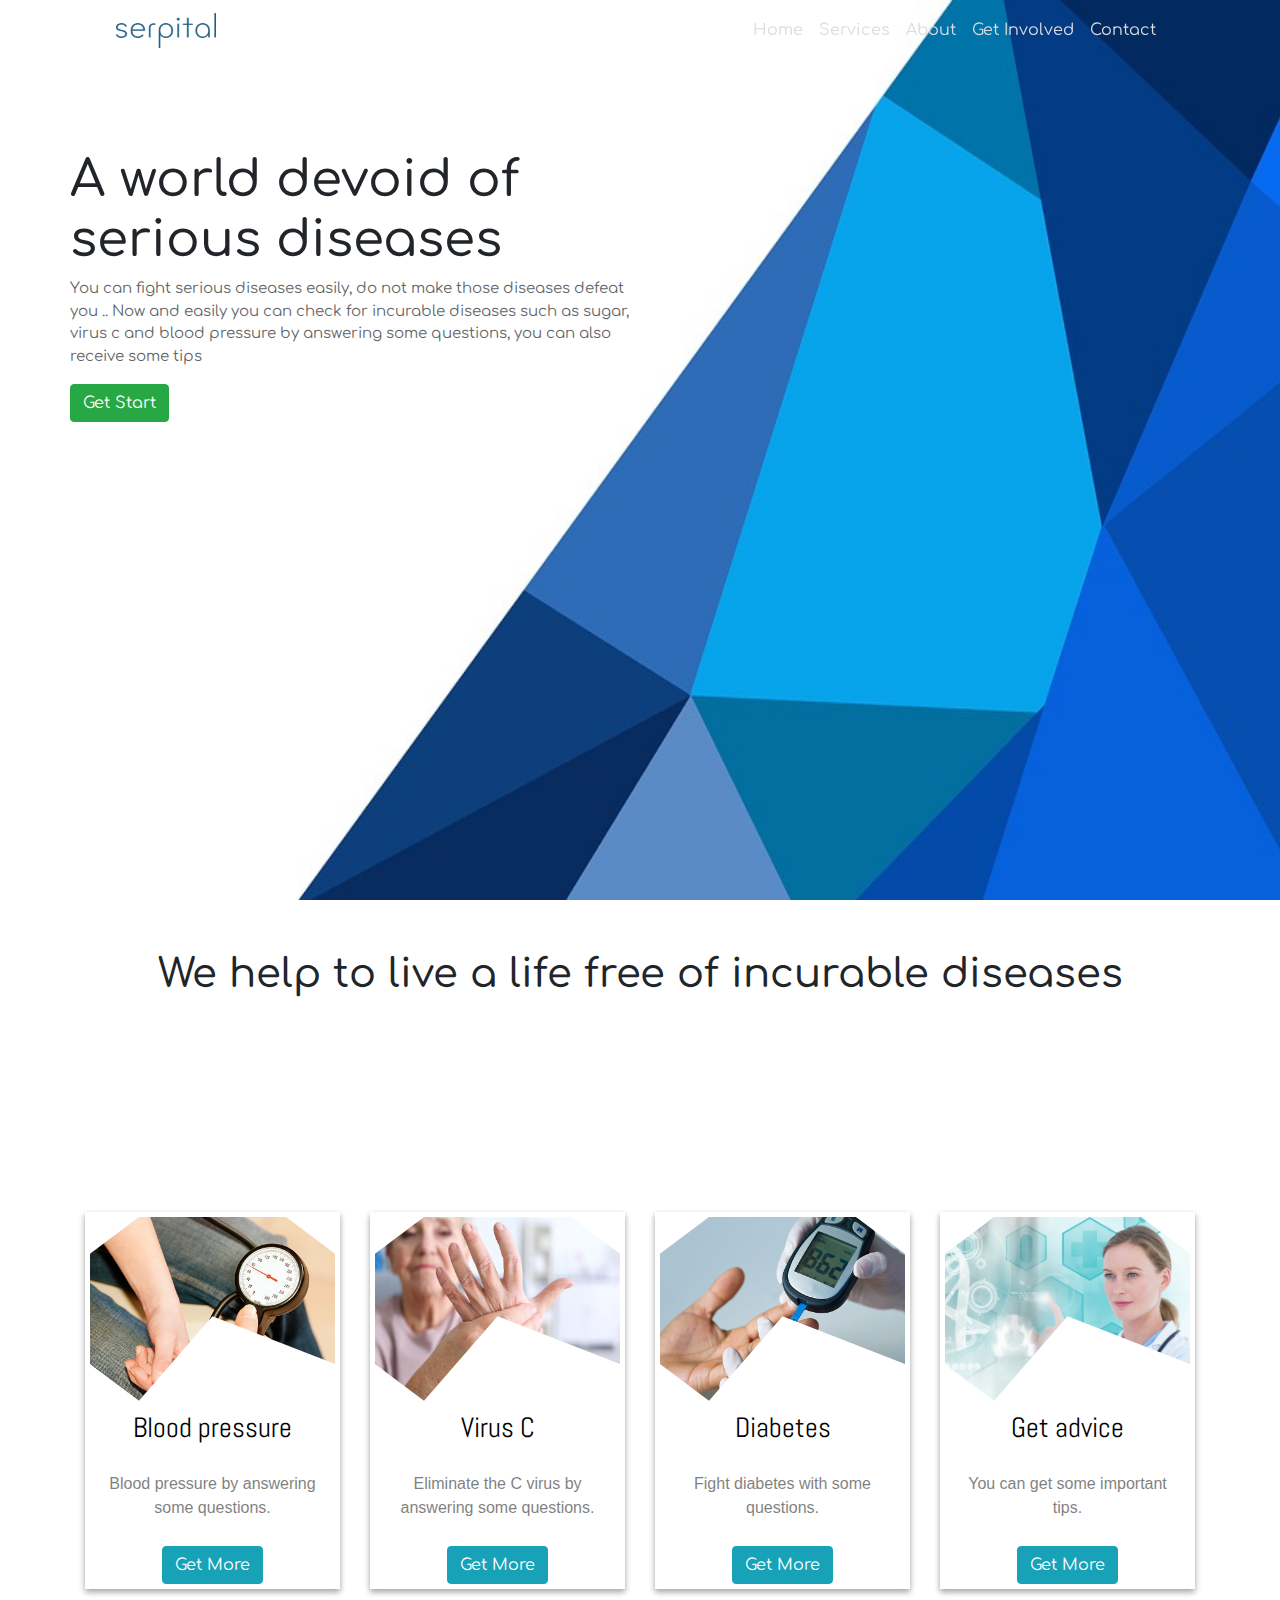
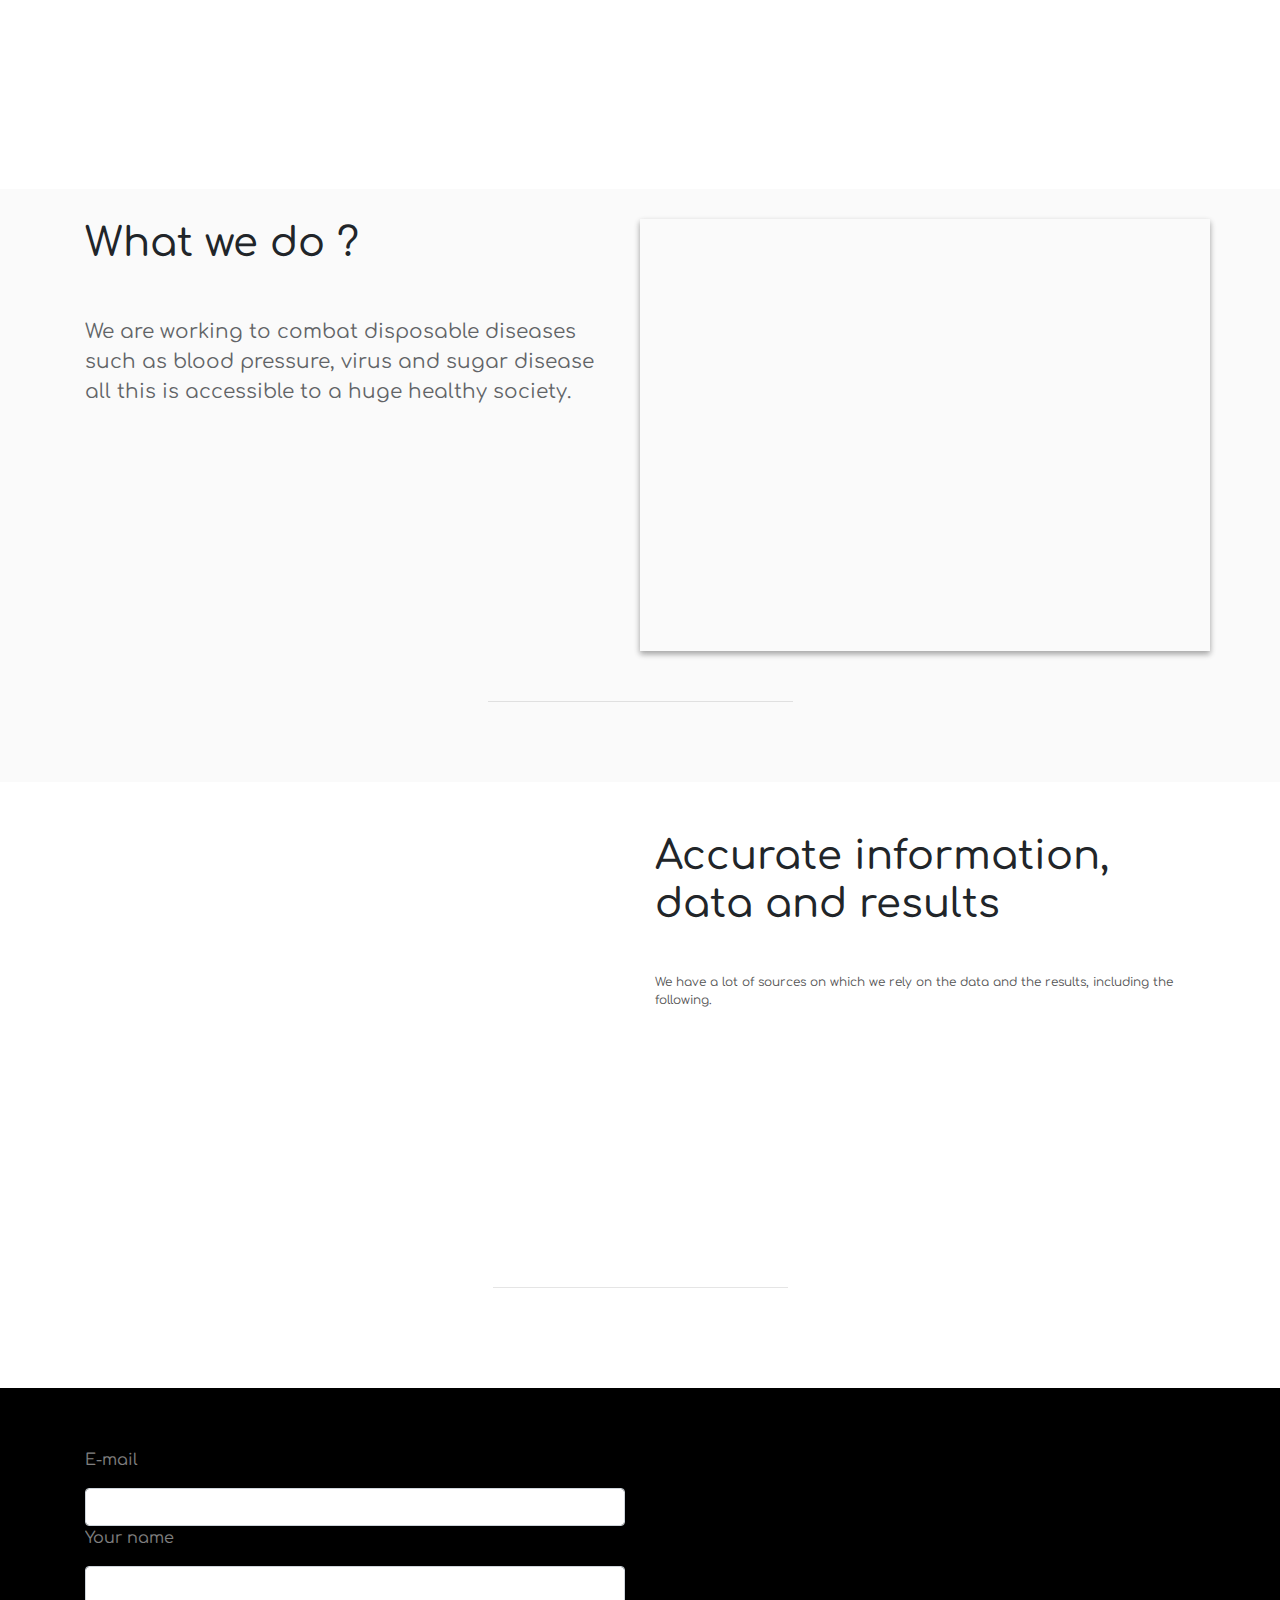
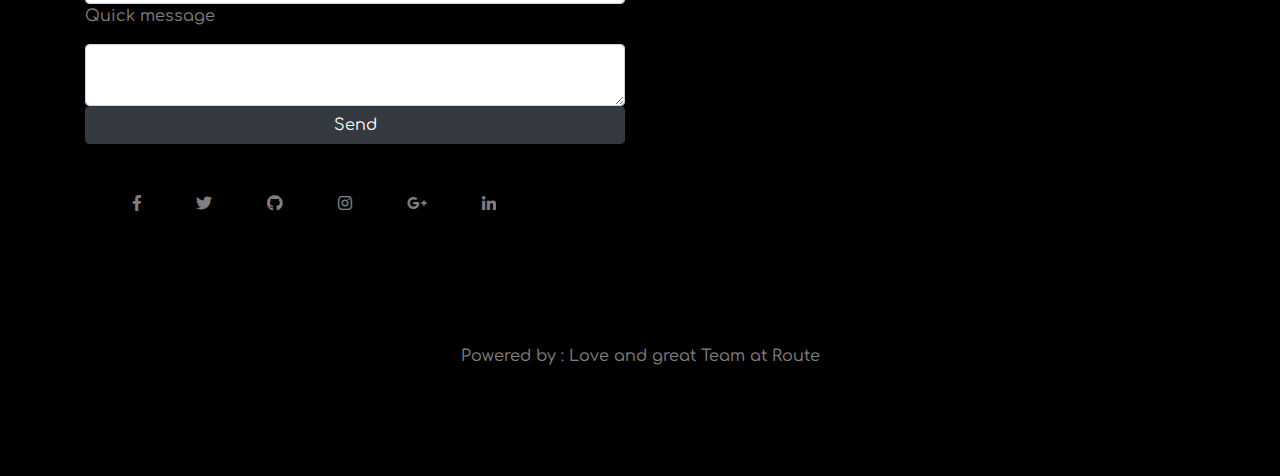
<file: Home Page/index.html>
<html>

<head>
    <link rel="stylesheet" href="css/bootstrap.min.css" />
    <link rel="stylesheet" href="css/all.css" />
    <link rel="stylesheet" href="css/index_style.css" />
    <link href="https://fonts.googleapis.com/css?family=Oswald" rel="stylesheet">
    <link href="https://fonts.googleapis.com/css?family=Source+Sans+Pro" rel="stylesheet">
    <link href="https://fonts.googleapis.com/css?family=Source+Sans+Pro|Yanone+Kaffeesatz" rel="stylesheet">
    <link href="https://fonts.googleapis.com/css?family=Bree+Serif|Source+Sans+Pro" rel="stylesheet">
    <link href="https://fonts.googleapis.com/css?family=Bree+Serif|Comfortaa|Source+Sans+Pro" rel="stylesheet">
    <link href="https://fonts.googleapis.com/css?family=Abril+Fatface|Source+Sans+Pro" rel="stylesheet">
    <link href="https://fonts.googleapis.com/css?family=Abril+Fatface|Source+Sans+Pro|Yanone+Kaffeesatz" rel="stylesheet">
    <link href="https://fonts.googleapis.com/css?family=Abril+Fatface|Source+Sans+Pro|Yanone+Kaffeesatz" rel="stylesheet">
    <link href="https://fonts.googleapis.com/css?family=Abel|Bree+Serif|Comfortaa|Source+Sans+Pro" rel="stylesheet">
    <link rel="stylesheet" href="css/animate.css">
    <link rel="shortcut icon" type="image/x-icon" href="imgs/logo.png" />
    
    <script src="js/jquery-3.3.1.min.js"></script>
    <script src="js/popper.min.js"></script>
    <script src="js/bootstrap.min.js"></script>
    <script src="js/wow.min.js"></script>

    <meta name="msapplication-config" src="imgs/logo.png">


</head>

<body>
  <div class="spinner">
  <div class="bounce1"></div>
  <div class="bounce2"></div>
  <div class="bounce3"></div>
</div>
    
    
    <section class="home" id="home">
        <div class="overlay">
            <nav class="navbar navbar-expand-lg navbar-light bg-lite changeX fixed-top">
                <a class="navbar-brand" href="#"><img src="./imgs/logo.png" class="img-fluid" /></a>
                

                <div class="collapse navbar-collapse" id="navbarSupportedContent">
                    <ul class="navbar-nav ml-auto">
                        <li class="nav-item active">
                            <a class="nav-link" href="#home">Home <span class="sr-only">(current)</span></a>
                        </li>
                        <li class="nav-item">
                            <a class="nav-link" href="#serv">Services</a>
                        </li>
                        <li class="nav-item">
                            <a class="nav-link" href="#about">About</a>
                        </li>
                        <li class="nav-item">
                            <a class="nav-link" href="#get-involved">Get Involved</a>
                        </li>
                        <li class="nav-item">
                            <a class="nav-link" href="#contact">Contact</a>
                        </li>
                    </ul>
                
                </div>
                <a onclick="toggi(this)" class="oui" 
                        class="navbar-toggler" type="button" data-toggle="collapse" data-target="#navbarSupportedContent" aria-controls="navbarSupportedContent" aria-expanded="false" aria-label="Toggle navigation">
                <div class="bar1"></div>
                <div class="bar2"></div>
                <div class="bar3"></div>
                </a>
            </nav>
            <div class="container">
                <div class="row">
                    <div class="col-md-6">
                        <div class="caption">
                            <h1 data-wow-duration="2s" class="wow bounceInRight">A world devoid of serious diseases</h1>
                            <p data-wow-duration="2s" class="wow bounceInLeft">You can fight serious diseases easily, do not make those diseases defeat you .. Now and easily you can check for incurable diseases such as sugar, virus c and blood pressure by answering some questions, you can also receive some tips</p>
                            <a data-wow-duration="2s" href="#serv" class="wow bounceInRight btn btn-success">Get Start</a>
                        </div>
                    </div>
                </div>
            </div>
        </div>
    </section>
    <section class="serv" id="serv">
        <h1 data-wow-duration="2s" class="wow bounceInUp">We help to live a life free of incurable diseases</h1>
        <h1 data-wow-duration="2s" class="wow bounceInDown">We offer you</h1>
        <div class="container">
            <div class="row">
                <div class="col-md-3 ">
                    <div class="service" data-wow-duration="2s">
                        <img src="imgs/blond.jpg" class="img-fluid" />
                        <h3>Blood pressure</h3>
                        <p>Blood pressure by answering some questions.</p>
                        <a class="btn btn-info" href="services_index.html">Get More</a>
                    </div>

                </div>

                <div class="col-md-3">
                    <div class="service" data-wow-duration="2s">
                        <img src="imgs/virus%20c.jpg" class="img-fluid" />
                        <h3>Virus C</h3>
                        <p>Eliminate the C virus by answering some questions.</p>
                        <a class="btn btn-info" href="services_index.html">Get More</a>
                    </div>


                </div>

                <div class="col-md-3">
                    <div class="service" data-wow-duration="2s">
                        <img src="imgs/dt_150723_glucose_meter_diabetes_800x600.jpg" class="img-fluid" />
                        <h3>Diabetes</h3>
                        <p>Fight diabetes with some questions.</p>
                        <a class="btn btn-info" href="services_index.html">Get More</a>
                    </div>


                </div>

                <div class="col-md-3">
                    <div class="service" data-wow-duration="2s">
                        <img src="imgs/OGA5I60.jpg" class="img-fluid" />
                        <h3>Get advice</h3>
                        <p>You can get some important tips.</p>
                        <a class="btn btn-info" href="services_index.html">Get More</a>
                    </div>


                </div>



            </div>
        </div>


    </section>
    <section class="about" id="about">
        <div class="container">
            <div class="row">
                <div data-wow-duration="2s" class="col-md-6">
                    <h1 data-wow-duration="2s" class="">What we do ?</h1>
                    <p data-wow-duration="1s" class="">We are working to combat disposable diseases such as blood pressure, virus and sugar disease all this is accessible to a huge healthy society.</p>
                    <a href="./about_index.html" data-wow-duration="2s" class="btn btn-info wow bounceInUp"  href="ABOUT%2520US%2520page/index.html">Learn More</a>
                </div>

                <div class="col-md-6 for-img">
                    <img src="imgs/66155.jpg" data-wow-duration="2s" class=" img-fluid wow bounceInRight" />
                </div>
            </div>
        </div>
        <hr />
    </section>
    <section class="sure" id="get-involved">
        <div class="container">
            <div class="row">
                <div class="col-md-6 for-pre">
                    <img src="imgs/interest-up-down-1539660726.jpg" data-wow-duration="2s" class="img-fluid wow bounceInLeft" />
                </div>
                <div class="col-md-6 graf">
                    <h1>Accurate information, data and results</h1>
                    <p>We have a lot of sources on which we rely on the data and the results, including the following.</p>

                    <div data-wow-duration="2s" class="wow bounceInRight mt-5">
                        <div class="skillbar clearfix " data-percent="70%">
                            <div class="skillbar-title" style="background: #1f577d;"><span>Spicialized</span></div>
                            <div class="skillbar-bar" style="background: #3498db ;"></div>
                            <div class="skill-bar-percent">70%</div>
                        </div> <!-- End Skill Bar -->

                        <div class="skillbar clearfix " data-percent="40%">
                            <div class="skillbar-title" style="background: #6e618e;"><span>Books</span></div>
                            <div class="skillbar-bar" style="background: #988cb7;"></div>
                            <div class="skill-bar-percent">40%</div>
                        </div> <!-- End Skill Bar -->

                        <div class="skillbar clearfix " data-percent="65%">
                            <div class="skillbar-title" style="background: #2c3e50;"><span>Hospitals</span></div>
                            <div class="skillbar-bar" style="background: #2c3e50;"></div>
                            <div class="skill-bar-percent">65%</div>
                        </div> <!-- End Skill Bar -->




                    </div>
                    <a href="./contact_index.html" class="btn btn-info mt-5 wow bounceInUp" data-wow-duration="2s">Get More</a>
                </div>
            </div>
        </div>
        <hr />

    </section>
    <section class="check" id="contact">
        <div class="container">
            <div class="row">

                <div class="col-md-6">
                    <p data-wow-duration="2s" class="">E-mail</p>
                    <input data-wow-duration="2s" class="form-control" />

                    <p data-wow-duration="2s" class="">Your name</p>
                    <input data-wow-duration="2s" class="form-control" />

                    <p data-wow-duration="2s" class="">Quick message</p>
                    <textarea data-wow-duration="2s" class="form-control"></textarea>

                    <button data-wow-duration="2s" class=" btn btn-dark form-control">Send</button>
                    
                    <div data-wow-duration="2s" class="m-5">
                        <span><a href="#"><i class=" rot fab fa-facebook-f"></i></a></span>
                        <span><a href="#"><i class="fab rot fa-twitter"></i></a></span>
                        <span><a href="#"><i class="fab rot fa-github"></i></a></span>
                        <span><a href="#"><i class="fab rot fa-instagram"></i></a></span>
                        <span><a href="#"><i class="fab rot fa-google-plus-g"></i></a></span>
                        <span><a href="#"><i class="fab rot fa-linkedin-in"></i></a></span>
                    </div>
                     
                </div>
               
                <div class="col-md-6">
                   <div style="width: 100%"><iframe width="100%" height="400" src="https://maps.google.com/maps?width=100%&amp;height=600&amp;hl=en&amp;q=1%20Grafton%20Street%2C%20Dublin%2C%20Ireland+(My%20Business%20Name)&amp;ie=UTF8&amp;t=&amp;z=11&amp;iwloc=B&amp;output=embed" frameborder="0" scrolling="no" marginheight="0" marginwidth="0"><a href="https://www.maps.ie/map-my-route/">Plot a route map</a></iframe></div><br /><br />
                </div>
                <div class="col-12 made">
                    <p data-wow-duration="2s" class="m-5">Powered by : Love and great Team at Route</p>
                </div>
            </div>
        </div>
    </section>
   


</body>
<script src="js/home.js"></script>



</html>
</file>
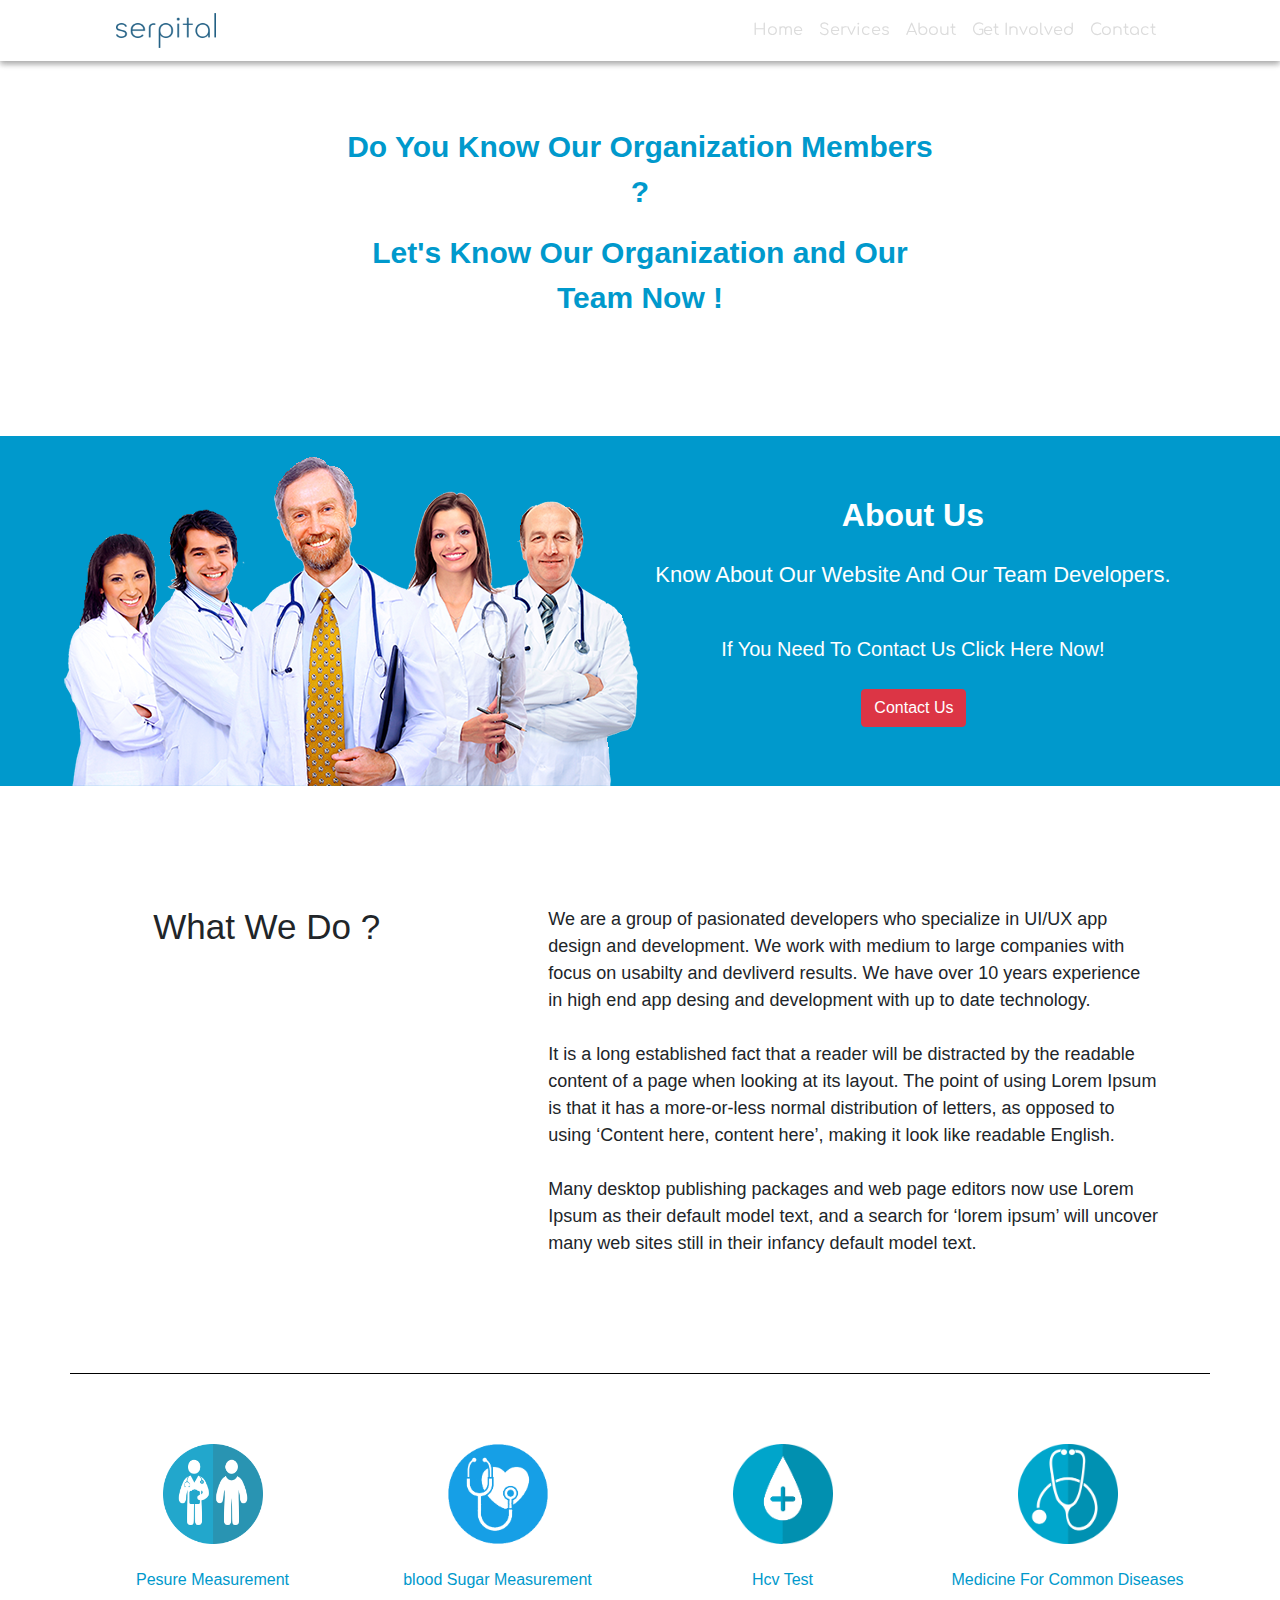
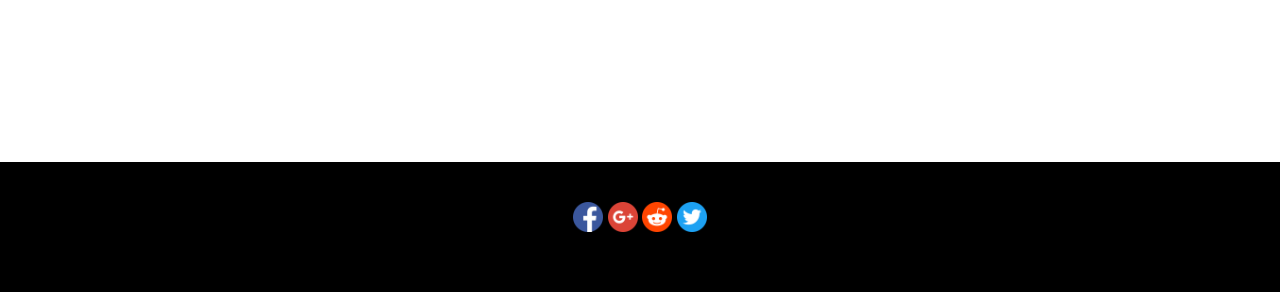
<file: Home Page/about_index.html>
<html>
    <head>
        <link rel="stylesheet" href="css/bootstrap.min.css"/>
        <link rel="stylesheet" href="css/about_style.css"/> 

        <link href="https://fonts.googleapis.com/css?family=Oswald" rel="stylesheet">
        <link href="https://fonts.googleapis.com/css?family=Source+Sans+Pro" rel="stylesheet">
        <link href="https://fonts.googleapis.com/css?family=Source+Sans+Pro|Yanone+Kaffeesatz" rel="stylesheet">
        <link href="https://fonts.googleapis.com/css?family=Bree+Serif|Source+Sans+Pro" rel="stylesheet">
        <link href="https://fonts.googleapis.com/css?family=Bree+Serif|Comfortaa|Source+Sans+Pro" rel="stylesheet">
        <link href="https://fonts.googleapis.com/css?family=Abril+Fatface|Source+Sans+Pro" rel="stylesheet">
        <link href="https://fonts.googleapis.com/css?family=Abril+Fatface|Source+Sans+Pro|Yanone+Kaffeesatz" rel="stylesheet">
        <link href="https://fonts.googleapis.com/css?family=Abril+Fatface|Source+Sans+Pro|Yanone+Kaffeesatz" rel="stylesheet">
        <link href="https://fonts.googleapis.com/css?family=Abel|Bree+Serif|Comfortaa|Source+Sans+Pro" rel="stylesheet">

        <link rel="shortcut icon" type="image/x-icon" href="./imgs/logo.png" />

        <script src="js/jquery-3.3.1.min.js"></script> 
        <script src="js/popper.min.js"></script>        
        <script src="js/bootstrap.min.js"></script>

        <meta name="msapplication-config" src="logo.png">
    </head>
    
    
    <body>
      
        
<nav class="navbar navbar-expand-lg navbar-light bg-lite changeX fixed-top">
                <a class="navbar-brand" href="#"><img src="./imgs/logo.png" class="img-fluid" /></a>
                

                <div class="collapse navbar-collapse" id="navbarSupportedContent">
                    <ul class="navbar-nav ml-auto">
                        <li class="nav-item active">
                            <a class="nav-link" href="index.html">Home <span class="sr-only">(current)</span></a>
                        </li>
                        <li class="nav-item">
                            <a class="nav-link" href="index.html">Services</a>
                        </li>
                        <li class="nav-item">
                            <a class="nav-link" href="index.html">About</a>
                        </li>
                        <li class="nav-item">
                            <a class="nav-link" href="index.html">Get Involved</a>
                        </li>
                        <li class="nav-item">
                            <a class="nav-link" href="index.html">Contact</a>
                        </li>
                    </ul>
                
                </div>
                <a onclick="toggi(this)" class="oui" 
                        class="navbar-toggler" type="button" data-toggle="collapse" data-target="#navbarSupportedContent" aria-controls="navbarSupportedContent" aria-expanded="false" aria-label="Toggle navigation">
                <div class="bar1"></div>
                <div class="bar2"></div>
                <div class="bar3"></div>
                </a>
            </nav>
 <br>
        
        
        <section class="sec1 container">
            <P class=psec1>Do You Know Our Organization Members ?</P>
            <p class="p2sec1"> Let's Know Our Organization and Our Team Now !</p>
        </section>
        
        <section class="sec2">
             <div class="row">
                
        <div class="col-md-6">
        <img class="sec2img" src="imgs/Doctors-And-Nurses-PNG-HD-Images.png">
        </div>
                 
        <div class="col-md-5"> 
            
    <div class="divsec2">
        <h2>About Us</h2>
        <h3>Know About Our Website And Our Team Developers.</h3>
        <h4>If You Need To Contact Us Click Here Now!</h4>
        <button class="btn btn-danger btnsec2">Contact Us</button>
            
    </div>
        </div>
            </div>
        
        </section>
        
        
        
        <section class="sec3 container-fluid">
        
        <div class="row">
            
            <div class="col-md-5">
            <h2>What We Do ?</h2>
            </div>
            
            <div class="col-md-6">
            <p>We are a group of pasionated developers who specialize in UI/UX app design and development. We work with medium to large companies with focus on usabilty and devliverd results. We have over 10 years experience in high end app desing and development with up to date technology.
                <br><br>
It is a long established fact that a reader will be distracted by the readable content of a page when looking at its layout. The point of using Lorem Ipsum is that it has a more-or-less normal distribution of letters, as opposed to using ‘Content here, content here’, making it look like readable English. 
<br><br>
Many desktop publishing packages and web page editors now use Lorem Ipsum as their default model text, and a search for ‘lorem ipsum’ will uncover many web sites still in their infancy default model text.</p>
            </div>
            
            
        </div>
        </section>
        
        
        <section class="sec4 container">
        <div class="row">
        
            <div class="col-md-3">
            <img src="imgs/doctor-patient.png"><br><br>
            <a href="#">Pesure Measurement</a>
            </div>
            
            <div class="col-md-3">
            <img src="imgs/5a2a2e6b18e6b109c80eecfd.jpg"><br><br>
            <a href="#">blood Sugar Measurement</a>
            </div>
            
            <div class="col-md-3">
            <img src="imgs/images.png"><br><br>
            <a href="#">Hcv Test</a>
            </div>
            
            <div class="col-md-3">
            <img src="imgs/Eye+Doctor.png"><br><br>
            <a href="#">Medicine For Common Diseases</a>
            </div>
        </div>
        </section>
        
        
        <footer>
    
            <div>
            
                <img src="imgs/if_2018_social_media_popular_app_logo_facebook_3225194.png">
                <img src="imgs/if_2018_social_media_popular_app_logo_googleplus_3225192.png">
                <img src="imgs/if_2018_social_media_popular_app_logo_reddit_3225187.png">
                <img src="imgs/if_2018_social_media_popular_app_logo_twitter_3225183.png">
            
            </div>
        
        </footer>
      
        <script src="js/about.js"></script>
    </body>

</html>
</file>
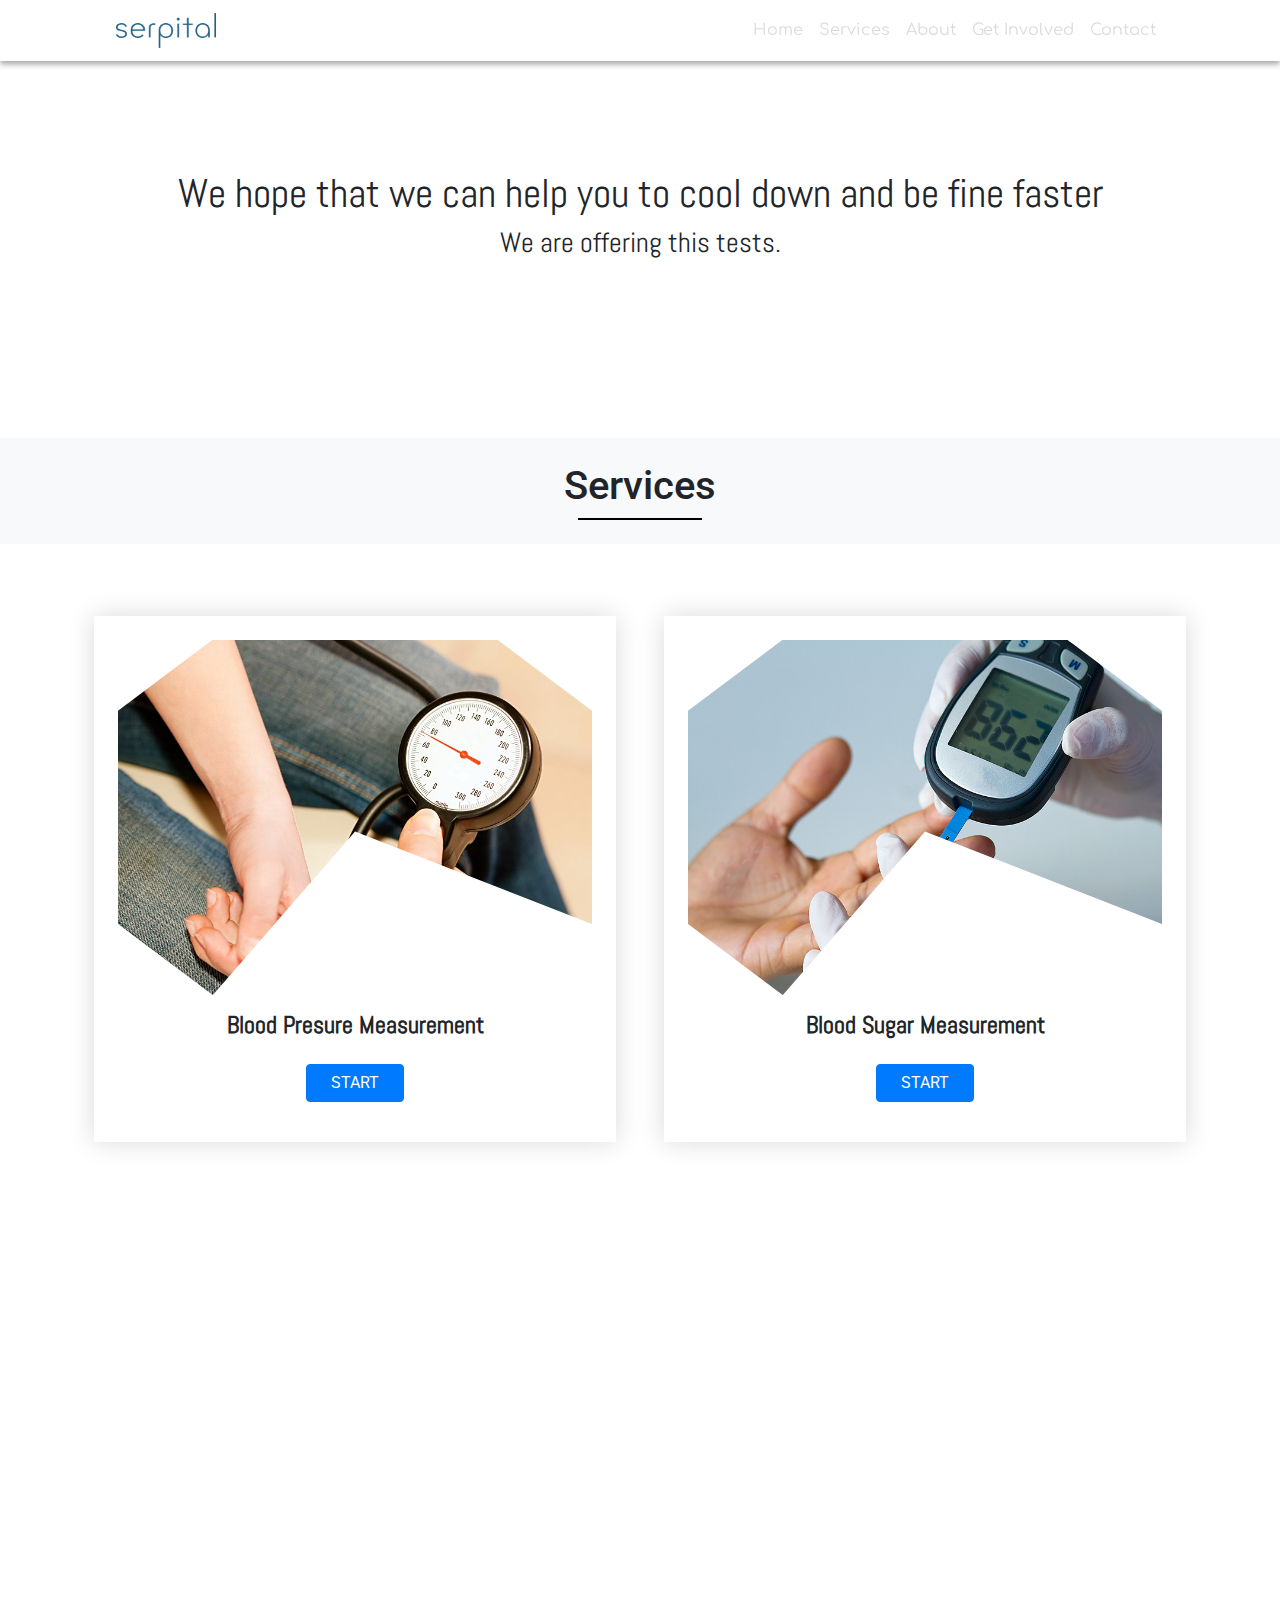
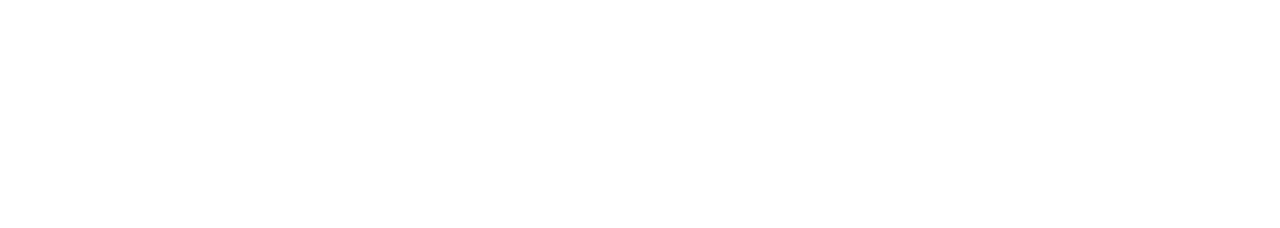
<file: Home Page/services_index.html>
<html>
    <head>
        <link rel="stylesheet" href="css/all.css"/>
        <link rel="stylesheet" href="css/bootstrap.min.css"/>
        <link rel="stylesheet" href="css/animate.css">
        <link rel="stylesheet" href="css/services_style.css"/>
        <link href="https://fonts.googleapis.com/css?family=Roboto" rel="stylesheet">
        <link href="https://fonts.googleapis.com/css?family=Oswald" rel="stylesheet">
        <link href="https://fonts.googleapis.com/css?family=Source+Sans+Pro" rel="stylesheet">
        <link href="https://fonts.googleapis.com/css?family=Source+Sans+Pro|Yanone+Kaffeesatz" rel="stylesheet">
        <link href="https://fonts.googleapis.com/css?family=Bree+Serif|Source+Sans+Pro" rel="stylesheet">
        <link href="https://fonts.googleapis.com/css?family=Bree+Serif|Comfortaa|Source+Sans+Pro" rel="stylesheet">
        <link href="https://fonts.googleapis.com/css?family=Abril+Fatface|Source+Sans+Pro" rel="stylesheet">
        <link href="https://fonts.googleapis.com/css?family=Abril+Fatface|Source+Sans+Pro|Yanone+Kaffeesatz" rel="stylesheet">
        <link href="https://fonts.googleapis.com/css?family=Abril+Fatface|Source+Sans+Pro|Yanone+Kaffeesatz" rel="stylesheet">
        <link href="https://fonts.googleapis.com/css?family=Abel|Bree+Serif|Comfortaa|Source+Sans+Pro" rel="stylesheet">
        <link rel="stylesheet" href="css/animate.css">
        <link rel="shortcut icon" type="image/x-icon" href="assets/logo.png" />
        
        <script src="js/jquery-3.3.1.min.js"></script>
        <script src="js/popper.min.js"></script>
        <script src="js/bootstrap.min.js"></script>
        <script src="js/wow.min.js"></script>
        
        <meta name="msapplication-config" src="assets/logo.png">
        
    </head>
    <body>
        <nav class="navbar navbar-expand-lg navbar-light bg-lite changeX fixed-top">
                <a class="navbar-brand" href="#"><img src="./imgs/logo.png" class="img-fluid" /></a>
                

                <div class="collapse navbar-collapse" id="navbarSupportedContent">
                    <ul class="navbar-nav ml-auto">
                        <li class="nav-item active">
                            <a class="nav-link" href="index.html">Home <span class="sr-only">(current)</span></a>
                        </li>
                        <li class="nav-item">
                            <a class="nav-link" href="index.html">Services</a>
                        </li>
                        <li class="nav-item">
                            <a class="nav-link" href="index.html">About</a>
                        </li>
                        <li class="nav-item">
                            <a class="nav-link" href="index.html">Get Involved</a>
                        </li>
                        <li class="nav-item">
                            <a class="nav-link" href="index.html">Contact</a>
                        </li>
                    </ul>
                
                </div>
                <a onclick="toggi(this)" class="oui" 
                        class="navbar-toggler" type="button" data-toggle="collapse" data-target="#navbarSupportedContent" aria-controls="navbarSupportedContent" aria-expanded="false" aria-label="Toggle navigation">
                <div class="bar1"></div>
                <div class="bar2"></div>
                <div class="bar3"></div>
                </a>
            </nav>
        
        <section class="services-heading wow bounceInLeft" data-wow-duration="1s">
            <div class="container-fluid">
            <h1>We hope that we can help you to cool down and be fine faster</h1>
            <h3>We are offering this tests.</h3>
            </div>
        </section>
        
        <section class="services">
        <section id="services-title" class="bg-light p-4">
            <div class="services-hd wow zoomIn" data-wow-duration="1s">
                <h1 class="text-center">Services</h1>
                <div class="line"></div>
            </div>
        </section>
        <section id="sevices-home" class="m-5">
            <div id="services-items" class="container">
                <div class="row">
                    <div class="col-md-6 p-4">
                        <div class="services-item text-center p-4 wow bounceInLeft" data-wow-duration="2s">
                            <div class="item-img"><img src="imgs/blond.jpg" class="img-fluid"></div>
                            <h4 class="mt-3">Blood Presure Measurement</h4>
                            <button class="btn btn-primary my-3 px-4" onclick="window.location.href='Students.html';">START</button>
                        </div>
                    </div>
                    <div class="col-md-6 p-4">
                        <div class="services-item text-center p-4 wow bounceInRight" data-wow-duration="2s">
                            <div class="item-img"><img src="imgs/dt_150723_glucose_meter_diabetes_800x600.jpg" class="img-fluid"></div>
                            <h4 class="mt-3">Blood Sugar  Measurement</h4>
                            <button class="btn btn-primary my-3 px-4" onclick="window.location.href='#';">START</button>
                        </div>
                    </div>
                    <div class="col-md-6 p-4">
                        <div class="services-item text-center p-4 wow bounceInLeft" data-wow-duration="2s">
                            <div class="item-img"><img src="imgs/virus%20c.jpg" class="img-fluid"></div>
                            <h4 class="mt-3">HCV Test</h4>
                            <button class="btn btn-primary my-3 px-4" onclick="window.location.href='#';">START</button>
                        </div>
                    </div>
                    <div class="col-md-6 p-4">
                        <div class="services-item text-center p-4 wow bounceInRight" data-wow-duration="2s">
                            <div class="item-img"><img src="imgs/OGA5I60.jpg" class="img-fluid"></div>
                            <h4 class="mt-3">Get Advice</h4>
                            <button class="btn btn-primary my-3 px-4" onclick="window.location.href='#';">START</button>
                        </div>
                    </div>
                </div>
            </div>
        </section>
        </section>
        <section class="copyrights">
        <div class="container">
            <div class="row">
                <div class="col-6">
                    <p data-wow-duration="2s" class="wow bounceInRight">Powered by : Love and great Team at Route</p>
                </div>
                <div class="col-6">
                    <div data-wow-duration="2s" class="wow bounceInLeft">
                        <span><a href="#"><i class=" rot fab fa-facebook-f"></i></a></span>
                        <span><a href="#"><i class="fab rot fa-twitter"></i></a></span>
                        <span><a href="#"><i class="fab rot fa-github"></i></a></span>
                        <span><a href="#"><i class="fab rot fa-instagram"></i></a></span>
                        <span><a href="#"><i class="fab rot fa-google-plus-g"></i></a></span>
                        <span><a href="#"><i class="fab rot fa-linkedin-in"></i></a></span>
                    </div>
                </div>
            </div>
        </div>
        </section>
     
        <script src="js/services.js"></script>
        
    </body>
</html>
</file>
<file: Home Page/css/index_style.css>
.navbar {
    font-family: 'Comfortaa', cursive;
    z-index: 1;
    transition: 1s;
}
.navbar-light .navbar-nav .nav-link {
    color: gainsboro;
    transition: 1.5s;
}
.navbar-light .navbar-toggler-icon {
   color: #fff;
}
@media screen and (max-width: 990px){
    .navbar {
        background-color: #fff !important;
    }
    .navbar-light .navbar-nav .nav-link {
        color: #000 !important;
    }
    .navbar-light .navbar-nav .nav-link:hover {
        border-bottom: none !important;
    }
}
.oui {
    display: none;
    background-color: #000;
    height: 40px;
    width: 70px;
    padding-top: 20px;
}
@media screen and (max-width: 990px){
   .oui {
display: block;
    } 
}
.bar1, bar2, .bar3 {
    width: 35px;
    height: 2px;
    background-color: #fff;
    margin: 6px 0;
    transition: 0.4s;
}
.change .bar1 {
    transform: rotate(-45deg) translate(-9px, 0px);
}
.change .bar3 {
    transform: rotate(45deg) translate(-8px, -8px);
}
.change .bar2 {
    opacity: 0;
}

/* Home and Navbar */
* {
    transition: 3s;
}

.home {
    background-image: url(../imgs/blue-2700749_960_720.jpg);
    object-fit: cover;
    background-size: 100% 100%;
    height: 100%;
    position: relative;
}

.overlay {
    height: 100%;

}
.bg-lite {
}
.caption {
    position: absolute;
    top: 150px;
    right: 0px;
    font-family: 'Comfortaa', cursive;


}

.caption h1 {
    font-size: 50px;
}

.caption p {
    font-size: 15px;
    opacity: 0.7;
}

.navbar-brand {
    width: 100px !important;
    margin-left: 100px;
    z-index: 1;
}

.navbar-collapse {
    margin-right: 100px;
}





.navbar-light .navbar-nav .nav-link:hover {
    color: #dc3545;
    border-bottom: 1px solid #dc3545;
}

.navbar-light .navbar-nav .active > .nav-link,
.navbar-light .navbar-nav .nav-link.active,
.navbar-light .navbar-nav .nav-link.show,
.navbar-light .navbar-nav .show > .nav-link {
    color: #dc3545;
}

/* End of home and Navbar */
/* Start Over */
.serv {
}

.serv h1 {
    padding-top: 50px;
    text-align: center;
    font-family: 'Comfortaa', cursive;

}

.serv p {
    opacity: 0.5;
    padding: 10px;
    color: #000;

}



.serv .btn {
    font-family: 'Comfortaa', cursive;

}

.serv .btn:hover {
    background-color: #23bad2;
    outline-style: hidden;

}

.service {
    margin-top: 100px;
    border: solid 3px rgba()0, 0, 0, 0.0;
    color: #fff;
    background-color: #fff;
    position: relative;
    text-align: center;
    overflow: hidden;
    padding: 5px;

    box-shadow: 0 3px 6px rgba(0, 0, 0, 0.16), 0 3px 6px rgba(0, 0, 0, 0.23);

}

.serv h3 {
    padding: 10px;
    font-family: 'Abel', sans-serif;
    color: #000;

}

.service img {
    width: 100%;
    transition: 1s;
    -webkit-clip-path: polygon(20% 0%, 80% 0%, 100% 20%, 100% 80%, 50% 54%, 20% 100%, 0% 80%, 0% 20%);
    clip-path: polygon(20% 0%, 80% 0%, 100% 20%, 100% 80%, 50% 54%, 20% 100%, 0% 80%, 0% 20%);

}

.service:hover img {
    transform: scale(1.2, 1.2);
    opacity: 0.5;
    cursor: grabbing;
}
.spi hr {
    margin-top: 50px;
    margin-bottom: 50px;
}
/* End of Over */
/* About */
.about {
    background-color: #fafafa;
    margin-top: 200px;
    padding: 30px;
}

.about img {
    -webkit-clip-path: polygon(0% 0%, 100% 0%, 100% 75%, 75% 75%, 75% 100%, 50% 75%, 0% 75%);
    clip-path: polygon(0% 0%, 100% 0%, 100% 75%, 75% 75%, 75% 100%, 50% 75%, 0% 75%);
    transition: 1s;

}
.for-img {
        box-shadow: 0 3px 6px rgba(0, 0, 0, 0.16), 0 3px 6px rgba(0, 0, 0, 0.23);
       
}


.about h1::before {
    content: "";
    background-color: red;
    width: 3px;
    height: 7px;
}

.about img:hover {
    transform: scale(0.7, 0.7);
    box-shadow: 0 3px 6px rgba(0, 0, 0, 0.16), 0 3px 6px rgba(0, 0, 0, 0.23);

}

.about p {
    margin-top: 50px;
    font-size: 20px;
    opacity: 0.7;
    font-family: 'Comfortaa', cursive;

}

.about hr {
    width: 25%;
    margin-top: 50px;
    margin-bottom: 50px;
}

.about .btn {
    margin-top: 40px;
    font-family: 'Comfortaa', cursive;

}

.about h1 {
    font-family: 'Comfortaa', cursive;
}

/* End about */
/* Get Sure */
.sure {
    padding: 50px;
}
.sure img {
    transition: 1s;

}

.sure img:hover {
    transform: scale(0.7, 0.7);
}

.sure h1 {
    font-family: 'Comfortaa', cursive;
    margin-bottom: 45px;
}

.sure .btn {
    font-family: 'Comfortaa', cursive;

}

.sure p {
    color: #525252;
    font-size: 12px;
    font-family: 'Comfortaa', cursive;
}
.for-pre {
       /* box-shadow: 0 3px 6px rgba(0, 0, 0, 0.16), 0 3px 6px rgba(0, 0, 0, 0.23); */
        left: 0;
}

.sure hr {
    width: 25%;
    margin-top: 50px;
    margin-bottom: 50px;
}

.skillbar {
    position: relative;
    display: block;
    margin-bottom: 15px;
    width: 100%;
    background: #eee;
    height: 15px;
    border-radius: 3px;
    -moz-border-radius: 3px;
    -webkit-border-radius: 3px;
    -webkit-transition: 0.4s linear;
    -moz-transition: 0.4s linear;
    -ms-transition: 0.4s linear;
    -o-transition: 0.4s linear;
    transition: 0.4s linear;
    -webkit-transition-property: width, background-color;
    -moz-transition-property: width, background-color;
    -ms-transition-property: width, background-color;
    -o-transition-property: width, background-color;
    transition-property: width, background-color;
    font-family: 'Comfortaa', cursive;

}

.skillbar-title {
    position: absolute;
    top: 0;
    left: 0;
    width: 110px;
    font-weight: bold;
    font-size: 13px;
    color: #ffffff;
    background: #6adcfa;
    -webkit-border-top-left-radius: 3px;
    -webkit-border-bottom-left-radius: 4px;
    -moz-border-radius-topleft: 3px;
    -moz-border-radius-bottomleft: 3px;
    border-top-left-radius: 3px;
    border-bottom-left-radius: 3px;
}

.skillbar-title span {
    display: block;
    background: rgba(0, 0, 0, 0.1);
    padding: 0 20px;
    height: 15px;
    line-height: 15px;
    -webkit-border-top-left-radius: 3px;
    -webkit-border-bottom-left-radius: 3px;
    -moz-border-radius-topleft: 3px;
    -moz-border-radius-bottomleft: 3px;
    border-top-left-radius: 3px;
    border-bottom-left-radius: 3px;
}

.skillbar-bar {
    height: 15px;
    width: 0px;
    background: #6adcfa;
    border-radius: 3px;
    -moz-border-radius: 3px;
    -webkit-border-radius: 3px;
}

.skill-bar-percent {
    position: absolute;
    right: 10px;
    top: 0;
    font-size: 11px;
    height: 35px;
    line-height: 15px;
    color: #ffffff;
    color: rgba(0, 0, 0, 0.4);
}

.graf {}

/* end about */
/* Scroll */
::-webkit-scrollbar {
    width: 10px;
}

/* Track */
::-webkit-scrollbar-track {
    background-color: darkgray;
}

/* Handle */
::-webkit-scrollbar-thumb {
    background-color: gainsboro;
}

/* Handle on hover */
::-webkit-scrollbar-thumb:hover {
    background-color: gainsboro;
}

/* scroll */
/* check */

.check
{
    font-family: 'Comfortaa', cursive;
    background-color:  #000;
    padding: 60px;

}

.check hr {
    width: 25%;
    margin-top: 50px;
    margin-bottom: 50px;
}

/* end check */
/* copyrights */

.check a {
    color: #fff;
    opacity: 0.5;
    margin-right: 50px;
    margin-bottom: 50px;
}

.check .rot {
    transition: 1s;
}

.check .rot:hover {
    transform: rotate(360deg);
}

.check p {
    color: #fff;
    opacity: 0.5;
    font-family: 'Comfortaa', cursive;

}
.made p {
    text-align: center;
    color: #fff;
}
</file>
<file: Home Page/css/about_style.css>
.navbar {
    font-family: 'Comfortaa', cursive;
    z-index: 1;
    transition: 1s;
}
.navbar-light .navbar-nav .nav-link {
    color: gainsboro;
    transition: 1.5s;
}
.navbar-light .navbar-toggler-icon {
   color: #fff;
}
@media screen and (max-width: 990px){
    .navbar {
        background-color: #fff !important;
    }
    .navbar-light .navbar-nav .nav-link {
        color: #000 !important;
    }
    .navbar-light .navbar-nav .nav-link:hover {
        border-bottom: none !important;
    }
}
.oui {
    display: none;
    background-color: #000;
    height: 40px;
    width: 70px;
    padding-top: 20px;
}
@media screen and (max-width: 990px){
   .oui {
display: block;
    } 
}
.bar1, bar2, .bar3 {
    width: 35px;
    height: 2px;
    background-color: #fff;
    margin: 6px 0;
    transition: 0.4s;
}
.change .bar1 {
    transform: rotate(-45deg) translate(-9px, 0px);
}
.change .bar3 {
    transform: rotate(45deg) translate(-8px, -8px);
}
.change .bar2 {
    opacity: 0;
}
/* --- */
.navbar-brand {
    width: 100px !important;
    margin-left: 100px;
    z-index: 1;
    
}

.navbar-collapse {
    margin-right: 100px;
}

.navbar {
    box-shadow: 0 3px 6px rgba(0, 0, 0, 0.16), 0 3px 6px rgba(0, 0, 0, 0.23);
    font-family: 'Comfortaa', cursive;
    z-index: 1;
    transition: 1s;
    
    
}

.navbar-light .navbar-nav .nav-link {
    color: #000;
    transition: 1.5s;
}

.navbar-light .navbar-nav .nav-link:hover {
    color: #dc3545;
    border-bottom: 1px solid #dc3545;
}

.navbar-light .navbar-nav .active > .nav-link,
.navbar-light .navbar-nav .nav-link.active,
.navbar-light .navbar-nav .nav-link.show,
.navbar-light .navbar-nav .show > .nav-link {
    color: #dc3545;
}

.sec1
{
    width: 50%;
    margin: auto;
    text-align: center;
    font-size: 30px;
    color: #09c;
    font-weight: 700;
    margin-top: 100px;
    overflow: hidden;
}

.sec2
{  
    margin-top: 100px;
    background-color: #09c;
    overflow: hidden;
}

.sec2img
{
    padding-left: 50px;
}

.sec2 h2 
{
    text-align: center;
    color: white;
    font-weight: 700;
}

.sec2 h3
{
    text-align: center;
    color: white;
    font-size: 22px;
    padding-top: 20px;
}

.sec2 h4
{
    color: white;
    padding-top: 40px;
    text-align: center;
    font-size: 20px;
}

.btnsec2
{
  margin-left: 40%;
    margin-top: 20px;
}

.divsec2
{
    margin-top: 60px;
}

.sec3
{
    margin-top: 120px;
}

.sec3 h2
{
    text-align: center;
    font-size: 35px;
}


.sec3 p
{
    font-size: 18px;
}

.sec4
{
    margin-top: 100px;
    text-align: center;
    margin-bottom: 100px;
    border-top: 1px solid black;
    padding-bottom: 70px;
}

.sec4 img 
{
    width: 100px;
    animation-direction: alternate;
    margin-top: 70px;
}

.sec4 img:hover
{
    transform: scale(1.5,1.5) rotate(360deg);
    transition: all 1s;
    animation-direction: alternate;
    
    
}

.sec4 a
{
    text-align: center;
    color: #09c;
    text-decoration: none;
}

footer
{   
    background-color: black;
    padding: 20px;
}

footer div
{   
    margin: auto;
    text-align: center;
    margin-bottom: 20px;
    padding: 20px;
}

footer img
{
    width: 30px;
    
}
</file>
<file: Home Page/css/services_style.css>
.navbar {
    font-family: 'Comfortaa', cursive;
    z-index: 1;
    transition: 1s;
}
.navbar-light .navbar-nav .nav-link {
    color: gainsboro;
    transition: 1.5s;
}
.navbar-light .navbar-toggler-icon {
   color: #fff;
}
@media screen and (max-width: 990px){
    .navbar {
        background-color: #fff !important;
    }
    .navbar-light .navbar-nav .nav-link {
        color: #000 !important;
    }
    .navbar-light .navbar-nav .nav-link:hover {
        border-bottom: none !important;
    }
}
.oui {
    display: none;
    background-color: #000;
    height: 40px;
    width: 70px;
    padding-top: 20px;
}
@media screen and (max-width: 990px){
   .oui {
display: block;
    } 
}
.bar1, bar2, .bar3 {
    width: 35px;
    height: 2px;
    background-color: #fff;
    margin: 6px 0;
    transition: 0.4s;
}
.change .bar1 {
    transform: rotate(-45deg) translate(-9px, 0px);
}
.change .bar3 {
    transform: rotate(45deg) translate(-8px, -8px);
}
.change .bar2 {
    opacity: 0;
}

/* -- */
body
{
    font-family: 'Roboto', sans-serif;
}
.navbar-brand {
    width: 100px !important;
    margin-left: 100px;
    z-index: 1;
}
.navbar-collapse {
    margin-right: 100px;
}
.navbar {
    box-shadow: 0 3px 6px rgba(0, 0, 0, 0.16), 0 3px 6px rgba(0, 0, 0, 0.23);
    font-family: 'Comfortaa', cursive;
    z-index: 1;
    transition: 1s;
}
.navbar-light .navbar-nav .nav-link {
    color: #000;
    transition: 1.5s;
}
.navbar-light .navbar-nav .nav-link:hover {
    color: #dc3545;
    border-bottom: 1px solid #dc3545;
}
.navbar-light .navbar-nav .active > .nav-link,
.navbar-light .navbar-nav .nav-link.active,
.navbar-light .navbar-nav .nav-link.show,
.navbar-light .navbar-nav .show > .nav-link 
{
    color: #dc3545;
}
.services-heading
{
    overflow: auto;
    font-family: 'Abel', sans-serif;
    margin-top: 100px;
    padding: 70px;
    text-align: center;
}
.services
{
    overflow: auto;
    margin-top: 100px;
}
.line
{
    height: 2px;
    width: 10%;
    margin-left: 45%;
    background-color: black;
}
#services-title:hover .line
{
    transform: scale(1.5,0.9);
    transition-duration: 0.6s;
}
#services-items
{

}
.services-item
{
    background-color: #fff;
    box-shadow: 0px 0px 25px 0px rgba(0,0,0,0.15);
    overflow: hidden;
}
.services-item h4
{
    font-weight: 900;
    font-family: 'Abel', sans-serif;
}
.services-item i
{
    font-size: 40px;
    color: #094A5B;
}
.services-item:hover
{
    box-shadow: 0px 0px 25px 0px rgba(0,0,0,0.40);
}
.services-item img
{
    width: 100%;
    transition: 1s;
    clip-path: polygon(20% 0%, 80% 0%, 100% 20%, 100% 80%, 50% 54%, 20% 100%, 0% 80%, 0% 20%);
}
.item-img
{
    overflow: hidden;
}
.services-item img:hover
{
    transform: scale(1.2);
    opacity: 0.5;
}
.copyrights a {
    color: #000;
    opacity: 0.5;
    margin-right: 50px;
    margin-bottom: 50px;
}
.copyrights .rot {
    transition: 1s;
}
.copyrights .rot:hover {
    transform: rotate(360deg);
}
.copyrights p {
    opacity: 0.5;
    font-family: 'Comfortaa', cursive;
}
</file>
<file: Home Page/css/all.css>
/*!
 * Font Awesome Free 5.1.0 by @fontawesome - https://fontawesome.com
 * License - https://fontawesome.com/license (Icons: CC BY 4.0, Fonts: SIL OFL 1.1, Code: MIT License)
 */
.fa,.fab,.fal,.far,.fas{-moz-osx-font-smoothing:grayscale;-webkit-font-smoothing:antialiased;display:inline-block;font-style:normal;font-variant:normal;text-rendering:auto;line-height:1}.fa-lg{font-size:1.33333em;line-height:.75em;vertical-align:-.0667em}.fa-xs{font-size:.75em}.fa-sm{font-size:.875em}.fa-1x{font-size:1em}.fa-2x{font-size:2em}.fa-3x{font-size:3em}.fa-4x{font-size:4em}.fa-5x{font-size:5em}.fa-6x{font-size:6em}.fa-7x{font-size:7em}.fa-8x{font-size:8em}.fa-9x{font-size:9em}.fa-10x{font-size:10em}.fa-fw{text-align:center;width:1.25em}.fa-ul{list-style-type:none;margin-left:2.5em;padding-left:0}.fa-ul>li{position:relative}.fa-li{left:-2em;position:absolute;text-align:center;width:2em;line-height:inherit}.fa-border{border:.08em solid #eee;border-radius:.1em;padding:.2em .25em .15em}.fa-pull-left{float:left}.fa-pull-right{float:right}.fa.fa-pull-left,.fab.fa-pull-left,.fal.fa-pull-left,.far.fa-pull-left,.fas.fa-pull-left{margin-right:.3em}.fa.fa-pull-right,.fab.fa-pull-right,.fal.fa-pull-right,.far.fa-pull-right,.fas.fa-pull-right{margin-left:.3em}.fa-spin{animation:a 2s infinite linear}.fa-pulse{animation:a 1s infinite steps(8)}@keyframes a{0%{transform:rotate(0deg)}to{transform:rotate(1turn)}}.fa-rotate-90{-ms-filter:"progid:DXImageTransform.Microsoft.BasicImage(rotation=1)";transform:rotate(90deg)}.fa-rotate-180{-ms-filter:"progid:DXImageTransform.Microsoft.BasicImage(rotation=2)";transform:rotate(180deg)}.fa-rotate-270{-ms-filter:"progid:DXImageTransform.Microsoft.BasicImage(rotation=3)";transform:rotate(270deg)}.fa-flip-horizontal{-ms-filter:"progid:DXImageTransform.Microsoft.BasicImage(rotation=0, mirror=1)";transform:scaleX(-1)}.fa-flip-vertical{transform:scaleY(-1)}.fa-flip-horizontal.fa-flip-vertical,.fa-flip-vertical{-ms-filter:"progid:DXImageTransform.Microsoft.BasicImage(rotation=2, mirror=1)"}.fa-flip-horizontal.fa-flip-vertical{transform:scale(-1)}:root .fa-flip-horizontal,:root .fa-flip-vertical,:root .fa-rotate-90,:root .fa-rotate-180,:root .fa-rotate-270{-webkit-filter:none;filter:none}.fa-stack{display:inline-block;height:2em;line-height:2em;position:relative;vertical-align:middle;width:2em}.fa-stack-1x,.fa-stack-2x{left:0;position:absolute;text-align:center;width:100%}.fa-stack-1x{line-height:inherit}.fa-stack-2x{font-size:2em}.fa-inverse{color:#fff}.fa-500px:before{content:"\f26e"}.fa-accessible-icon:before{content:"\f368"}.fa-accusoft:before{content:"\f369"}.fa-address-book:before{content:"\f2b9"}.fa-address-card:before{content:"\f2bb"}.fa-adjust:before{content:"\f042"}.fa-adn:before{content:"\f170"}.fa-adversal:before{content:"\f36a"}.fa-affiliatetheme:before{content:"\f36b"}.fa-algolia:before{content:"\f36c"}.fa-align-center:before{content:"\f037"}.fa-align-justify:before{content:"\f039"}.fa-align-left:before{content:"\f036"}.fa-align-right:before{content:"\f038"}.fa-allergies:before{content:"\f461"}.fa-amazon:before{content:"\f270"}.fa-amazon-pay:before{content:"\f42c"}.fa-ambulance:before{content:"\f0f9"}.fa-american-sign-language-interpreting:before{content:"\f2a3"}.fa-amilia:before{content:"\f36d"}.fa-anchor:before{content:"\f13d"}.fa-android:before{content:"\f17b"}.fa-angellist:before{content:"\f209"}.fa-angle-double-down:before{content:"\f103"}.fa-angle-double-left:before{content:"\f100"}.fa-angle-double-right:before{content:"\f101"}.fa-angle-double-up:before{content:"\f102"}.fa-angle-down:before{content:"\f107"}.fa-angle-left:before{content:"\f104"}.fa-angle-right:before{content:"\f105"}.fa-angle-up:before{content:"\f106"}.fa-angry:before{content:"\f556"}.fa-angrycreative:before{content:"\f36e"}.fa-angular:before{content:"\f420"}.fa-app-store:before{content:"\f36f"}.fa-app-store-ios:before{content:"\f370"}.fa-apper:before{content:"\f371"}.fa-apple:before{content:"\f179"}.fa-apple-pay:before{content:"\f415"}.fa-archive:before{content:"\f187"}.fa-archway:before{content:"\f557"}.fa-arrow-alt-circle-down:before{content:"\f358"}.fa-arrow-alt-circle-left:before{content:"\f359"}.fa-arrow-alt-circle-right:before{content:"\f35a"}.fa-arrow-alt-circle-up:before{content:"\f35b"}.fa-arrow-circle-down:before{content:"\f0ab"}.fa-arrow-circle-left:before{content:"\f0a8"}.fa-arrow-circle-right:before{content:"\f0a9"}.fa-arrow-circle-up:before{content:"\f0aa"}.fa-arrow-down:before{content:"\f063"}.fa-arrow-left:before{content:"\f060"}.fa-arrow-right:before{content:"\f061"}.fa-arrow-up:before{content:"\f062"}.fa-arrows-alt:before{content:"\f0b2"}.fa-arrows-alt-h:before{content:"\f337"}.fa-arrows-alt-v:before{content:"\f338"}.fa-assistive-listening-systems:before{content:"\f2a2"}.fa-asterisk:before{content:"\f069"}.fa-asymmetrik:before{content:"\f372"}.fa-at:before{content:"\f1fa"}.fa-atlas:before{content:"\f558"}.fa-audible:before{content:"\f373"}.fa-audio-description:before{content:"\f29e"}.fa-autoprefixer:before{content:"\f41c"}.fa-avianex:before{content:"\f374"}.fa-aviato:before{content:"\f421"}.fa-award:before{content:"\f559"}.fa-aws:before{content:"\f375"}.fa-backspace:before{content:"\f55a"}.fa-backward:before{content:"\f04a"}.fa-balance-scale:before{content:"\f24e"}.fa-ban:before{content:"\f05e"}.fa-band-aid:before{content:"\f462"}.fa-bandcamp:before{content:"\f2d5"}.fa-barcode:before{content:"\f02a"}.fa-bars:before{content:"\f0c9"}.fa-baseball-ball:before{content:"\f433"}.fa-basketball-ball:before{content:"\f434"}.fa-bath:before{content:"\f2cd"}.fa-battery-empty:before{content:"\f244"}.fa-battery-full:before{content:"\f240"}.fa-battery-half:before{content:"\f242"}.fa-battery-quarter:before{content:"\f243"}.fa-battery-three-quarters:before{content:"\f241"}.fa-bed:before{content:"\f236"}.fa-beer:before{content:"\f0fc"}.fa-behance:before{content:"\f1b4"}.fa-behance-square:before{content:"\f1b5"}.fa-bell:before{content:"\f0f3"}.fa-bell-slash:before{content:"\f1f6"}.fa-bezier-curve:before{content:"\f55b"}.fa-bicycle:before{content:"\f206"}.fa-bimobject:before{content:"\f378"}.fa-binoculars:before{content:"\f1e5"}.fa-birthday-cake:before{content:"\f1fd"}.fa-bitbucket:before{content:"\f171"}.fa-bitcoin:before{content:"\f379"}.fa-bity:before{content:"\f37a"}.fa-black-tie:before{content:"\f27e"}.fa-blackberry:before{content:"\f37b"}.fa-blender:before{content:"\f517"}.fa-blind:before{content:"\f29d"}.fa-blogger:before{content:"\f37c"}.fa-blogger-b:before{content:"\f37d"}.fa-bluetooth:before{content:"\f293"}.fa-bluetooth-b:before{content:"\f294"}.fa-bold:before{content:"\f032"}.fa-bolt:before{content:"\f0e7"}.fa-bomb:before{content:"\f1e2"}.fa-bong:before{content:"\f55c"}.fa-book:before{content:"\f02d"}.fa-book-open:before{content:"\f518"}.fa-bookmark:before{content:"\f02e"}.fa-bowling-ball:before{content:"\f436"}.fa-box:before{content:"\f466"}.fa-box-open:before{content:"\f49e"}.fa-boxes:before{content:"\f468"}.fa-braille:before{content:"\f2a1"}.fa-briefcase:before{content:"\f0b1"}.fa-briefcase-medical:before{content:"\f469"}.fa-broadcast-tower:before{content:"\f519"}.fa-broom:before{content:"\f51a"}.fa-brush:before{content:"\f55d"}.fa-btc:before{content:"\f15a"}.fa-bug:before{content:"\f188"}.fa-building:before{content:"\f1ad"}.fa-bullhorn:before{content:"\f0a1"}.fa-bullseye:before{content:"\f140"}.fa-burn:before{content:"\f46a"}.fa-buromobelexperte:before{content:"\f37f"}.fa-bus:before{content:"\f207"}.fa-bus-alt:before{content:"\f55e"}.fa-buysellads:before{content:"\f20d"}.fa-calculator:before{content:"\f1ec"}.fa-calendar:before{content:"\f133"}.fa-calendar-alt:before{content:"\f073"}.fa-calendar-check:before{content:"\f274"}.fa-calendar-minus:before{content:"\f272"}.fa-calendar-plus:before{content:"\f271"}.fa-calendar-times:before{content:"\f273"}.fa-camera:before{content:"\f030"}.fa-camera-retro:before{content:"\f083"}.fa-cannabis:before{content:"\f55f"}.fa-capsules:before{content:"\f46b"}.fa-car:before{content:"\f1b9"}.fa-caret-down:before{content:"\f0d7"}.fa-caret-left:before{content:"\f0d9"}.fa-caret-right:before{content:"\f0da"}.fa-caret-square-down:before{content:"\f150"}.fa-caret-square-left:before{content:"\f191"}.fa-caret-square-right:before{content:"\f152"}.fa-caret-square-up:before{content:"\f151"}.fa-caret-up:before{content:"\f0d8"}.fa-cart-arrow-down:before{content:"\f218"}.fa-cart-plus:before{content:"\f217"}.fa-cc-amazon-pay:before{content:"\f42d"}.fa-cc-amex:before{content:"\f1f3"}.fa-cc-apple-pay:before{content:"\f416"}.fa-cc-diners-club:before{content:"\f24c"}.fa-cc-discover:before{content:"\f1f2"}.fa-cc-jcb:before{content:"\f24b"}.fa-cc-mastercard:before{content:"\f1f1"}.fa-cc-paypal:before{content:"\f1f4"}.fa-cc-stripe:before{content:"\f1f5"}.fa-cc-visa:before{content:"\f1f0"}.fa-centercode:before{content:"\f380"}.fa-certificate:before{content:"\f0a3"}.fa-chalkboard:before{content:"\f51b"}.fa-chalkboard-teacher:before{content:"\f51c"}.fa-chart-area:before{content:"\f1fe"}.fa-chart-bar:before{content:"\f080"}.fa-chart-line:before{content:"\f201"}.fa-chart-pie:before{content:"\f200"}.fa-check:before{content:"\f00c"}.fa-check-circle:before{content:"\f058"}.fa-check-double:before{content:"\f560"}.fa-check-square:before{content:"\f14a"}.fa-chess:before{content:"\f439"}.fa-chess-bishop:before{content:"\f43a"}.fa-chess-board:before{content:"\f43c"}.fa-chess-king:before{content:"\f43f"}.fa-chess-knight:before{content:"\f441"}.fa-chess-pawn:before{content:"\f443"}.fa-chess-queen:before{content:"\f445"}.fa-chess-rook:before{content:"\f447"}.fa-chevron-circle-down:before{content:"\f13a"}.fa-chevron-circle-left:before{content:"\f137"}.fa-chevron-circle-right:before{content:"\f138"}.fa-chevron-circle-up:before{content:"\f139"}.fa-chevron-down:before{content:"\f078"}.fa-chevron-left:before{content:"\f053"}.fa-chevron-right:before{content:"\f054"}.fa-chevron-up:before{content:"\f077"}.fa-child:before{content:"\f1ae"}.fa-chrome:before{content:"\f268"}.fa-church:before{content:"\f51d"}.fa-circle:before{content:"\f111"}.fa-circle-notch:before{content:"\f1ce"}.fa-clipboard:before{content:"\f328"}.fa-clipboard-check:before{content:"\f46c"}.fa-clipboard-list:before{content:"\f46d"}.fa-clock:before{content:"\f017"}.fa-clone:before{content:"\f24d"}.fa-closed-captioning:before{content:"\f20a"}.fa-cloud:before{content:"\f0c2"}.fa-cloud-download-alt:before{content:"\f381"}.fa-cloud-upload-alt:before{content:"\f382"}.fa-cloudscale:before{content:"\f383"}.fa-cloudsmith:before{content:"\f384"}.fa-cloudversify:before{content:"\f385"}.fa-cocktail:before{content:"\f561"}.fa-code:before{content:"\f121"}.fa-code-branch:before{content:"\f126"}.fa-codepen:before{content:"\f1cb"}.fa-codiepie:before{content:"\f284"}.fa-coffee:before{content:"\f0f4"}.fa-cog:before{content:"\f013"}.fa-cogs:before{content:"\f085"}.fa-coins:before{content:"\f51e"}.fa-columns:before{content:"\f0db"}.fa-comment:before{content:"\f075"}.fa-comment-alt:before{content:"\f27a"}.fa-comment-dots:before{content:"\f4ad"}.fa-comment-slash:before{content:"\f4b3"}.fa-comments:before{content:"\f086"}.fa-compact-disc:before{content:"\f51f"}.fa-compass:before{content:"\f14e"}.fa-compress:before{content:"\f066"}.fa-concierge-bell:before{content:"\f562"}.fa-connectdevelop:before{content:"\f20e"}.fa-contao:before{content:"\f26d"}.fa-cookie:before{content:"\f563"}.fa-cookie-bite:before{content:"\f564"}.fa-copy:before{content:"\f0c5"}.fa-copyright:before{content:"\f1f9"}.fa-couch:before{content:"\f4b8"}.fa-cpanel:before{content:"\f388"}.fa-creative-commons:before{content:"\f25e"}.fa-creative-commons-by:before{content:"\f4e7"}.fa-creative-commons-nc:before{content:"\f4e8"}.fa-creative-commons-nc-eu:before{content:"\f4e9"}.fa-creative-commons-nc-jp:before{content:"\f4ea"}.fa-creative-commons-nd:before{content:"\f4eb"}.fa-creative-commons-pd:before{content:"\f4ec"}.fa-creative-commons-pd-alt:before{content:"\f4ed"}.fa-creative-commons-remix:before{content:"\f4ee"}.fa-creative-commons-sa:before{content:"\f4ef"}.fa-creative-commons-sampling:before{content:"\f4f0"}.fa-creative-commons-sampling-plus:before{content:"\f4f1"}.fa-creative-commons-share:before{content:"\f4f2"}.fa-credit-card:before{content:"\f09d"}.fa-crop:before{content:"\f125"}.fa-crop-alt:before{content:"\f565"}.fa-crosshairs:before{content:"\f05b"}.fa-crow:before{content:"\f520"}.fa-crown:before{content:"\f521"}.fa-css3:before{content:"\f13c"}.fa-css3-alt:before{content:"\f38b"}.fa-cube:before{content:"\f1b2"}.fa-cubes:before{content:"\f1b3"}.fa-cut:before{content:"\f0c4"}.fa-cuttlefish:before{content:"\f38c"}.fa-d-and-d:before{content:"\f38d"}.fa-dashcube:before{content:"\f210"}.fa-database:before{content:"\f1c0"}.fa-deaf:before{content:"\f2a4"}.fa-delicious:before{content:"\f1a5"}.fa-deploydog:before{content:"\f38e"}.fa-deskpro:before{content:"\f38f"}.fa-desktop:before{content:"\f108"}.fa-deviantart:before{content:"\f1bd"}.fa-diagnoses:before{content:"\f470"}.fa-dice:before{content:"\f522"}.fa-dice-five:before{content:"\f523"}.fa-dice-four:before{content:"\f524"}.fa-dice-one:before{content:"\f525"}.fa-dice-six:before{content:"\f526"}.fa-dice-three:before{content:"\f527"}.fa-dice-two:before{content:"\f528"}.fa-digg:before{content:"\f1a6"}.fa-digital-ocean:before{content:"\f391"}.fa-digital-tachograph:before{content:"\f566"}.fa-discord:before{content:"\f392"}.fa-discourse:before{content:"\f393"}.fa-divide:before{content:"\f529"}.fa-dizzy:before{content:"\f567"}.fa-dna:before{content:"\f471"}.fa-dochub:before{content:"\f394"}.fa-docker:before{content:"\f395"}.fa-dollar-sign:before{content:"\f155"}.fa-dolly:before{content:"\f472"}.fa-dolly-flatbed:before{content:"\f474"}.fa-donate:before{content:"\f4b9"}.fa-door-closed:before{content:"\f52a"}.fa-door-open:before{content:"\f52b"}.fa-dot-circle:before{content:"\f192"}.fa-dove:before{content:"\f4ba"}.fa-download:before{content:"\f019"}.fa-draft2digital:before{content:"\f396"}.fa-drafting-compass:before{content:"\f568"}.fa-dribbble:before{content:"\f17d"}.fa-dribbble-square:before{content:"\f397"}.fa-dropbox:before{content:"\f16b"}.fa-drum:before{content:"\f569"}.fa-drum-steelpan:before{content:"\f56a"}.fa-drupal:before{content:"\f1a9"}.fa-dumbbell:before{content:"\f44b"}.fa-dyalog:before{content:"\f399"}.fa-earlybirds:before{content:"\f39a"}.fa-ebay:before{content:"\f4f4"}.fa-edge:before{content:"\f282"}.fa-edit:before{content:"\f044"}.fa-eject:before{content:"\f052"}.fa-elementor:before{content:"\f430"}.fa-ellipsis-h:before{content:"\f141"}.fa-ellipsis-v:before{content:"\f142"}.fa-ember:before{content:"\f423"}.fa-empire:before{content:"\f1d1"}.fa-envelope:before{content:"\f0e0"}.fa-envelope-open:before{content:"\f2b6"}.fa-envelope-square:before{content:"\f199"}.fa-envira:before{content:"\f299"}.fa-equals:before{content:"\f52c"}.fa-eraser:before{content:"\f12d"}.fa-erlang:before{content:"\f39d"}.fa-ethereum:before{content:"\f42e"}.fa-etsy:before{content:"\f2d7"}.fa-euro-sign:before{content:"\f153"}.fa-exchange-alt:before{content:"\f362"}.fa-exclamation:before{content:"\f12a"}.fa-exclamation-circle:before{content:"\f06a"}.fa-exclamation-triangle:before{content:"\f071"}.fa-expand:before{content:"\f065"}.fa-expand-arrows-alt:before{content:"\f31e"}.fa-expeditedssl:before{content:"\f23e"}.fa-external-link-alt:before{content:"\f35d"}.fa-external-link-square-alt:before{content:"\f360"}.fa-eye:before{content:"\f06e"}.fa-eye-dropper:before{content:"\f1fb"}.fa-eye-slash:before{content:"\f070"}.fa-facebook:before{content:"\f09a"}.fa-facebook-f:before{content:"\f39e"}.fa-facebook-messenger:before{content:"\f39f"}.fa-facebook-square:before{content:"\f082"}.fa-fast-backward:before{content:"\f049"}.fa-fast-forward:before{content:"\f050"}.fa-fax:before{content:"\f1ac"}.fa-feather:before{content:"\f52d"}.fa-feather-alt:before{content:"\f56b"}.fa-female:before{content:"\f182"}.fa-fighter-jet:before{content:"\f0fb"}.fa-file:before{content:"\f15b"}.fa-file-alt:before{content:"\f15c"}.fa-file-archive:before{content:"\f1c6"}.fa-file-audio:before{content:"\f1c7"}.fa-file-code:before{content:"\f1c9"}.fa-file-contract:before{content:"\f56c"}.fa-file-download:before{content:"\f56d"}.fa-file-excel:before{content:"\f1c3"}.fa-file-export:before{content:"\f56e"}.fa-file-image:before{content:"\f1c5"}.fa-file-import:before{content:"\f56f"}.fa-file-invoice:before{content:"\f570"}.fa-file-invoice-dollar:before{content:"\f571"}.fa-file-medical:before{content:"\f477"}.fa-file-medical-alt:before{content:"\f478"}.fa-file-pdf:before{content:"\f1c1"}.fa-file-powerpoint:before{content:"\f1c4"}.fa-file-prescription:before{content:"\f572"}.fa-file-signature:before{content:"\f573"}.fa-file-upload:before{content:"\f574"}.fa-file-video:before{content:"\f1c8"}.fa-file-word:before{content:"\f1c2"}.fa-fill:before{content:"\f575"}.fa-fill-drip:before{content:"\f576"}.fa-film:before{content:"\f008"}.fa-filter:before{content:"\f0b0"}.fa-fingerprint:before{content:"\f577"}.fa-fire:before{content:"\f06d"}.fa-fire-extinguisher:before{content:"\f134"}.fa-firefox:before{content:"\f269"}.fa-first-aid:before{content:"\f479"}.fa-first-order:before{content:"\f2b0"}.fa-first-order-alt:before{content:"\f50a"}.fa-firstdraft:before{content:"\f3a1"}.fa-fish:before{content:"\f578"}.fa-flag:before{content:"\f024"}.fa-flag-checkered:before{content:"\f11e"}.fa-flask:before{content:"\f0c3"}.fa-flickr:before{content:"\f16e"}.fa-flipboard:before{content:"\f44d"}.fa-flushed:before{content:"\f579"}.fa-fly:before{content:"\f417"}.fa-folder:before{content:"\f07b"}.fa-folder-open:before{content:"\f07c"}.fa-font:before{content:"\f031"}.fa-font-awesome:before{content:"\f2b4"}.fa-font-awesome-alt:before{content:"\f35c"}.fa-font-awesome-flag:before{content:"\f425"}.fa-font-awesome-logo-full:before{content:"\f4e6"}.fa-fonticons:before{content:"\f280"}.fa-fonticons-fi:before{content:"\f3a2"}.fa-football-ball:before{content:"\f44e"}.fa-fort-awesome:before{content:"\f286"}.fa-fort-awesome-alt:before{content:"\f3a3"}.fa-forumbee:before{content:"\f211"}.fa-forward:before{content:"\f04e"}.fa-foursquare:before{content:"\f180"}.fa-free-code-camp:before{content:"\f2c5"}.fa-freebsd:before{content:"\f3a4"}.fa-frog:before{content:"\f52e"}.fa-frown:before{content:"\f119"}.fa-frown-open:before{content:"\f57a"}.fa-fulcrum:before{content:"\f50b"}.fa-futbol:before{content:"\f1e3"}.fa-galactic-republic:before{content:"\f50c"}.fa-galactic-senate:before{content:"\f50d"}.fa-gamepad:before{content:"\f11b"}.fa-gas-pump:before{content:"\f52f"}.fa-gavel:before{content:"\f0e3"}.fa-gem:before{content:"\f3a5"}.fa-genderless:before{content:"\f22d"}.fa-get-pocket:before{content:"\f265"}.fa-gg:before{content:"\f260"}.fa-gg-circle:before{content:"\f261"}.fa-gift:before{content:"\f06b"}.fa-git:before{content:"\f1d3"}.fa-git-square:before{content:"\f1d2"}.fa-github:before{content:"\f09b"}.fa-github-alt:before{content:"\f113"}.fa-github-square:before{content:"\f092"}.fa-gitkraken:before{content:"\f3a6"}.fa-gitlab:before{content:"\f296"}.fa-gitter:before{content:"\f426"}.fa-glass-martini:before{content:"\f000"}.fa-glass-martini-alt:before{content:"\f57b"}.fa-glasses:before{content:"\f530"}.fa-glide:before{content:"\f2a5"}.fa-glide-g:before{content:"\f2a6"}.fa-globe:before{content:"\f0ac"}.fa-globe-africa:before{content:"\f57c"}.fa-globe-americas:before{content:"\f57d"}.fa-globe-asia:before{content:"\f57e"}.fa-gofore:before{content:"\f3a7"}.fa-golf-ball:before{content:"\f450"}.fa-goodreads:before{content:"\f3a8"}.fa-goodreads-g:before{content:"\f3a9"}.fa-google:before{content:"\f1a0"}.fa-google-drive:before{content:"\f3aa"}.fa-google-play:before{content:"\f3ab"}.fa-google-plus:before{content:"\f2b3"}.fa-google-plus-g:before{content:"\f0d5"}.fa-google-plus-square:before{content:"\f0d4"}.fa-google-wallet:before{content:"\f1ee"}.fa-graduation-cap:before{content:"\f19d"}.fa-gratipay:before{content:"\f184"}.fa-grav:before{content:"\f2d6"}.fa-greater-than:before{content:"\f531"}.fa-greater-than-equal:before{content:"\f532"}.fa-grimace:before{content:"\f57f"}.fa-grin:before{content:"\f580"}.fa-grin-alt:before{content:"\f581"}.fa-grin-beam:before{content:"\f582"}.fa-grin-beam-sweat:before{content:"\f583"}.fa-grin-hearts:before{content:"\f584"}.fa-grin-squint:before{content:"\f585"}.fa-grin-squint-tears:before{content:"\f586"}.fa-grin-stars:before{content:"\f587"}.fa-grin-tears:before{content:"\f588"}.fa-grin-tongue:before{content:"\f589"}.fa-grin-tongue-squint:before{content:"\f58a"}.fa-grin-tongue-wink:before{content:"\f58b"}.fa-grin-wink:before{content:"\f58c"}.fa-grip-horizontal:before{content:"\f58d"}.fa-grip-vertical:before{content:"\f58e"}.fa-gripfire:before{content:"\f3ac"}.fa-grunt:before{content:"\f3ad"}.fa-gulp:before{content:"\f3ae"}.fa-h-square:before{content:"\f0fd"}.fa-hacker-news:before{content:"\f1d4"}.fa-hacker-news-square:before{content:"\f3af"}.fa-hand-holding:before{content:"\f4bd"}.fa-hand-holding-heart:before{content:"\f4be"}.fa-hand-holding-usd:before{content:"\f4c0"}.fa-hand-lizard:before{content:"\f258"}.fa-hand-paper:before{content:"\f256"}.fa-hand-peace:before{content:"\f25b"}.fa-hand-point-down:before{content:"\f0a7"}.fa-hand-point-left:before{content:"\f0a5"}.fa-hand-point-right:before{content:"\f0a4"}.fa-hand-point-up:before{content:"\f0a6"}.fa-hand-pointer:before{content:"\f25a"}.fa-hand-rock:before{content:"\f255"}.fa-hand-scissors:before{content:"\f257"}.fa-hand-spock:before{content:"\f259"}.fa-hands:before{content:"\f4c2"}.fa-hands-helping:before{content:"\f4c4"}.fa-handshake:before{content:"\f2b5"}.fa-hashtag:before{content:"\f292"}.fa-hdd:before{content:"\f0a0"}.fa-heading:before{content:"\f1dc"}.fa-headphones:before{content:"\f025"}.fa-headphones-alt:before{content:"\f58f"}.fa-headset:before{content:"\f590"}.fa-heart:before{content:"\f004"}.fa-heartbeat:before{content:"\f21e"}.fa-helicopter:before{content:"\f533"}.fa-highlighter:before{content:"\f591"}.fa-hips:before{content:"\f452"}.fa-hire-a-helper:before{content:"\f3b0"}.fa-history:before{content:"\f1da"}.fa-hockey-puck:before{content:"\f453"}.fa-home:before{content:"\f015"}.fa-hooli:before{content:"\f427"}.fa-hornbill:before{content:"\f592"}.fa-hospital:before{content:"\f0f8"}.fa-hospital-alt:before{content:"\f47d"}.fa-hospital-symbol:before{content:"\f47e"}.fa-hot-tub:before{content:"\f593"}.fa-hotel:before{content:"\f594"}.fa-hotjar:before{content:"\f3b1"}.fa-hourglass:before{content:"\f254"}.fa-hourglass-end:before{content:"\f253"}.fa-hourglass-half:before{content:"\f252"}.fa-hourglass-start:before{content:"\f251"}.fa-houzz:before{content:"\f27c"}.fa-html5:before{content:"\f13b"}.fa-hubspot:before{content:"\f3b2"}.fa-i-cursor:before{content:"\f246"}.fa-id-badge:before{content:"\f2c1"}.fa-id-card:before{content:"\f2c2"}.fa-id-card-alt:before{content:"\f47f"}.fa-image:before{content:"\f03e"}.fa-images:before{content:"\f302"}.fa-imdb:before{content:"\f2d8"}.fa-inbox:before{content:"\f01c"}.fa-indent:before{content:"\f03c"}.fa-industry:before{content:"\f275"}.fa-infinity:before{content:"\f534"}.fa-info:before{content:"\f129"}.fa-info-circle:before{content:"\f05a"}.fa-instagram:before{content:"\f16d"}.fa-internet-explorer:before{content:"\f26b"}.fa-ioxhost:before{content:"\f208"}.fa-italic:before{content:"\f033"}.fa-itunes:before{content:"\f3b4"}.fa-itunes-note:before{content:"\f3b5"}.fa-java:before{content:"\f4e4"}.fa-jedi-order:before{content:"\f50e"}.fa-jenkins:before{content:"\f3b6"}.fa-joget:before{content:"\f3b7"}.fa-joint:before{content:"\f595"}.fa-joomla:before{content:"\f1aa"}.fa-js:before{content:"\f3b8"}.fa-js-square:before{content:"\f3b9"}.fa-jsfiddle:before{content:"\f1cc"}.fa-key:before{content:"\f084"}.fa-keybase:before{content:"\f4f5"}.fa-keyboard:before{content:"\f11c"}.fa-keycdn:before{content:"\f3ba"}.fa-kickstarter:before{content:"\f3bb"}.fa-kickstarter-k:before{content:"\f3bc"}.fa-kiss:before{content:"\f596"}.fa-kiss-beam:before{content:"\f597"}.fa-kiss-wink-heart:before{content:"\f598"}.fa-kiwi-bird:before{content:"\f535"}.fa-korvue:before{content:"\f42f"}.fa-language:before{content:"\f1ab"}.fa-laptop:before{content:"\f109"}.fa-laravel:before{content:"\f3bd"}.fa-lastfm:before{content:"\f202"}.fa-lastfm-square:before{content:"\f203"}.fa-laugh:before{content:"\f599"}.fa-laugh-beam:before{content:"\f59a"}.fa-laugh-squint:before{content:"\f59b"}.fa-laugh-wink:before{content:"\f59c"}.fa-leaf:before{content:"\f06c"}.fa-leanpub:before{content:"\f212"}.fa-lemon:before{content:"\f094"}.fa-less:before{content:"\f41d"}.fa-less-than:before{content:"\f536"}.fa-less-than-equal:before{content:"\f537"}.fa-level-down-alt:before{content:"\f3be"}.fa-level-up-alt:before{content:"\f3bf"}.fa-life-ring:before{content:"\f1cd"}.fa-lightbulb:before{content:"\f0eb"}.fa-line:before{content:"\f3c0"}.fa-link:before{content:"\f0c1"}.fa-linkedin:before{content:"\f08c"}.fa-linkedin-in:before{content:"\f0e1"}.fa-linode:before{content:"\f2b8"}.fa-linux:before{content:"\f17c"}.fa-lira-sign:before{content:"\f195"}.fa-list:before{content:"\f03a"}.fa-list-alt:before{content:"\f022"}.fa-list-ol:before{content:"\f0cb"}.fa-list-ul:before{content:"\f0ca"}.fa-location-arrow:before{content:"\f124"}.fa-lock:before{content:"\f023"}.fa-lock-open:before{content:"\f3c1"}.fa-long-arrow-alt-down:before{content:"\f309"}.fa-long-arrow-alt-left:before{content:"\f30a"}.fa-long-arrow-alt-right:before{content:"\f30b"}.fa-long-arrow-alt-up:before{content:"\f30c"}.fa-low-vision:before{content:"\f2a8"}.fa-luggage-cart:before{content:"\f59d"}.fa-lyft:before{content:"\f3c3"}.fa-magento:before{content:"\f3c4"}.fa-magic:before{content:"\f0d0"}.fa-magnet:before{content:"\f076"}.fa-mailchimp:before{content:"\f59e"}.fa-male:before{content:"\f183"}.fa-mandalorian:before{content:"\f50f"}.fa-map:before{content:"\f279"}.fa-map-marked:before{content:"\f59f"}.fa-map-marked-alt:before{content:"\f5a0"}.fa-map-marker:before{content:"\f041"}.fa-map-marker-alt:before{content:"\f3c5"}.fa-map-pin:before{content:"\f276"}.fa-map-signs:before{content:"\f277"}.fa-marker:before{content:"\f5a1"}.fa-mars:before{content:"\f222"}.fa-mars-double:before{content:"\f227"}.fa-mars-stroke:before{content:"\f229"}.fa-mars-stroke-h:before{content:"\f22b"}.fa-mars-stroke-v:before{content:"\f22a"}.fa-mastodon:before{content:"\f4f6"}.fa-maxcdn:before{content:"\f136"}.fa-medal:before{content:"\f5a2"}.fa-medapps:before{content:"\f3c6"}.fa-medium:before{content:"\f23a"}.fa-medium-m:before{content:"\f3c7"}.fa-medkit:before{content:"\f0fa"}.fa-medrt:before{content:"\f3c8"}.fa-meetup:before{content:"\f2e0"}.fa-megaport:before{content:"\f5a3"}.fa-meh:before{content:"\f11a"}.fa-meh-blank:before{content:"\f5a4"}.fa-meh-rolling-eyes:before{content:"\f5a5"}.fa-memory:before{content:"\f538"}.fa-mercury:before{content:"\f223"}.fa-microchip:before{content:"\f2db"}.fa-microphone:before{content:"\f130"}.fa-microphone-alt:before{content:"\f3c9"}.fa-microphone-alt-slash:before{content:"\f539"}.fa-microphone-slash:before{content:"\f131"}.fa-microsoft:before{content:"\f3ca"}.fa-minus:before{content:"\f068"}.fa-minus-circle:before{content:"\f056"}.fa-minus-square:before{content:"\f146"}.fa-mix:before{content:"\f3cb"}.fa-mixcloud:before{content:"\f289"}.fa-mizuni:before{content:"\f3cc"}.fa-mobile:before{content:"\f10b"}.fa-mobile-alt:before{content:"\f3cd"}.fa-modx:before{content:"\f285"}.fa-monero:before{content:"\f3d0"}.fa-money-bill:before{content:"\f0d6"}.fa-money-bill-alt:before{content:"\f3d1"}.fa-money-bill-wave:before{content:"\f53a"}.fa-money-bill-wave-alt:before{content:"\f53b"}.fa-money-check:before{content:"\f53c"}.fa-money-check-alt:before{content:"\f53d"}.fa-monument:before{content:"\f5a6"}.fa-moon:before{content:"\f186"}.fa-mortar-pestle:before{content:"\f5a7"}.fa-motorcycle:before{content:"\f21c"}.fa-mouse-pointer:before{content:"\f245"}.fa-music:before{content:"\f001"}.fa-napster:before{content:"\f3d2"}.fa-neuter:before{content:"\f22c"}.fa-newspaper:before{content:"\f1ea"}.fa-nimblr:before{content:"\f5a8"}.fa-nintendo-switch:before{content:"\f418"}.fa-node:before{content:"\f419"}.fa-node-js:before{content:"\f3d3"}.fa-not-equal:before{content:"\f53e"}.fa-notes-medical:before{content:"\f481"}.fa-npm:before{content:"\f3d4"}.fa-ns8:before{content:"\f3d5"}.fa-nutritionix:before{content:"\f3d6"}.fa-object-group:before{content:"\f247"}.fa-object-ungroup:before{content:"\f248"}.fa-odnoklassniki:before{content:"\f263"}.fa-odnoklassniki-square:before{content:"\f264"}.fa-old-republic:before{content:"\f510"}.fa-opencart:before{content:"\f23d"}.fa-openid:before{content:"\f19b"}.fa-opera:before{content:"\f26a"}.fa-optin-monster:before{content:"\f23c"}.fa-osi:before{content:"\f41a"}.fa-outdent:before{content:"\f03b"}.fa-page4:before{content:"\f3d7"}.fa-pagelines:before{content:"\f18c"}.fa-paint-brush:before{content:"\f1fc"}.fa-paint-roller:before{content:"\f5aa"}.fa-palette:before{content:"\f53f"}.fa-palfed:before{content:"\f3d8"}.fa-pallet:before{content:"\f482"}.fa-paper-plane:before{content:"\f1d8"}.fa-paperclip:before{content:"\f0c6"}.fa-parachute-box:before{content:"\f4cd"}.fa-paragraph:before{content:"\f1dd"}.fa-parking:before{content:"\f540"}.fa-passport:before{content:"\f5ab"}.fa-paste:before{content:"\f0ea"}.fa-patreon:before{content:"\f3d9"}.fa-pause:before{content:"\f04c"}.fa-pause-circle:before{content:"\f28b"}.fa-paw:before{content:"\f1b0"}.fa-paypal:before{content:"\f1ed"}.fa-pen:before{content:"\f304"}.fa-pen-alt:before{content:"\f305"}.fa-pen-fancy:before{content:"\f5ac"}.fa-pen-nib:before{content:"\f5ad"}.fa-pen-square:before{content:"\f14b"}.fa-pencil-alt:before{content:"\f303"}.fa-pencil-ruler:before{content:"\f5ae"}.fa-people-carry:before{content:"\f4ce"}.fa-percent:before{content:"\f295"}.fa-percentage:before{content:"\f541"}.fa-periscope:before{content:"\f3da"}.fa-phabricator:before{content:"\f3db"}.fa-phoenix-framework:before{content:"\f3dc"}.fa-phoenix-squadron:before{content:"\f511"}.fa-phone:before{content:"\f095"}.fa-phone-slash:before{content:"\f3dd"}.fa-phone-square:before{content:"\f098"}.fa-phone-volume:before{content:"\f2a0"}.fa-php:before{content:"\f457"}.fa-pied-piper:before{content:"\f2ae"}.fa-pied-piper-alt:before{content:"\f1a8"}.fa-pied-piper-hat:before{content:"\f4e5"}.fa-pied-piper-pp:before{content:"\f1a7"}.fa-piggy-bank:before{content:"\f4d3"}.fa-pills:before{content:"\f484"}.fa-pinterest:before{content:"\f0d2"}.fa-pinterest-p:before{content:"\f231"}.fa-pinterest-square:before{content:"\f0d3"}.fa-plane:before{content:"\f072"}.fa-plane-arrival:before{content:"\f5af"}.fa-plane-departure:before{content:"\f5b0"}.fa-play:before{content:"\f04b"}.fa-play-circle:before{content:"\f144"}.fa-playstation:before{content:"\f3df"}.fa-plug:before{content:"\f1e6"}.fa-plus:before{content:"\f067"}.fa-plus-circle:before{content:"\f055"}.fa-plus-square:before{content:"\f0fe"}.fa-podcast:before{content:"\f2ce"}.fa-poo:before{content:"\f2fe"}.fa-portrait:before{content:"\f3e0"}.fa-pound-sign:before{content:"\f154"}.fa-power-off:before{content:"\f011"}.fa-prescription:before{content:"\f5b1"}.fa-prescription-bottle:before{content:"\f485"}.fa-prescription-bottle-alt:before{content:"\f486"}.fa-print:before{content:"\f02f"}.fa-procedures:before{content:"\f487"}.fa-product-hunt:before{content:"\f288"}.fa-project-diagram:before{content:"\f542"}.fa-pushed:before{content:"\f3e1"}.fa-puzzle-piece:before{content:"\f12e"}.fa-python:before{content:"\f3e2"}.fa-qq:before{content:"\f1d6"}.fa-qrcode:before{content:"\f029"}.fa-question:before{content:"\f128"}.fa-question-circle:before{content:"\f059"}.fa-quidditch:before{content:"\f458"}.fa-quinscape:before{content:"\f459"}.fa-quora:before{content:"\f2c4"}.fa-quote-left:before{content:"\f10d"}.fa-quote-right:before{content:"\f10e"}.fa-r-project:before{content:"\f4f7"}.fa-random:before{content:"\f074"}.fa-ravelry:before{content:"\f2d9"}.fa-react:before{content:"\f41b"}.fa-readme:before{content:"\f4d5"}.fa-rebel:before{content:"\f1d0"}.fa-receipt:before{content:"\f543"}.fa-recycle:before{content:"\f1b8"}.fa-red-river:before{content:"\f3e3"}.fa-reddit:before{content:"\f1a1"}.fa-reddit-alien:before{content:"\f281"}.fa-reddit-square:before{content:"\f1a2"}.fa-redo:before{content:"\f01e"}.fa-redo-alt:before{content:"\f2f9"}.fa-registered:before{content:"\f25d"}.fa-rendact:before{content:"\f3e4"}.fa-renren:before{content:"\f18b"}.fa-reply:before{content:"\f3e5"}.fa-reply-all:before{content:"\f122"}.fa-replyd:before{content:"\f3e6"}.fa-researchgate:before{content:"\f4f8"}.fa-resolving:before{content:"\f3e7"}.fa-retweet:before{content:"\f079"}.fa-ribbon:before{content:"\f4d6"}.fa-road:before{content:"\f018"}.fa-robot:before{content:"\f544"}.fa-rocket:before{content:"\f135"}.fa-rocketchat:before{content:"\f3e8"}.fa-rockrms:before{content:"\f3e9"}.fa-rss:before{content:"\f09e"}.fa-rss-square:before{content:"\f143"}.fa-ruble-sign:before{content:"\f158"}.fa-ruler:before{content:"\f545"}.fa-ruler-combined:before{content:"\f546"}.fa-ruler-horizontal:before{content:"\f547"}.fa-ruler-vertical:before{content:"\f548"}.fa-rupee-sign:before{content:"\f156"}.fa-sad-cry:before{content:"\f5b3"}.fa-sad-tear:before{content:"\f5b4"}.fa-safari:before{content:"\f267"}.fa-sass:before{content:"\f41e"}.fa-save:before{content:"\f0c7"}.fa-schlix:before{content:"\f3ea"}.fa-school:before{content:"\f549"}.fa-screwdriver:before{content:"\f54a"}.fa-scribd:before{content:"\f28a"}.fa-search:before{content:"\f002"}.fa-search-minus:before{content:"\f010"}.fa-search-plus:before{content:"\f00e"}.fa-searchengin:before{content:"\f3eb"}.fa-seedling:before{content:"\f4d8"}.fa-sellcast:before{content:"\f2da"}.fa-sellsy:before{content:"\f213"}.fa-server:before{content:"\f233"}.fa-servicestack:before{content:"\f3ec"}.fa-share:before{content:"\f064"}.fa-share-alt:before{content:"\f1e0"}.fa-share-alt-square:before{content:"\f1e1"}.fa-share-square:before{content:"\f14d"}.fa-shekel-sign:before{content:"\f20b"}.fa-shield-alt:before{content:"\f3ed"}.fa-ship:before{content:"\f21a"}.fa-shipping-fast:before{content:"\f48b"}.fa-shirtsinbulk:before{content:"\f214"}.fa-shoe-prints:before{content:"\f54b"}.fa-shopping-bag:before{content:"\f290"}.fa-shopping-basket:before{content:"\f291"}.fa-shopping-cart:before{content:"\f07a"}.fa-shopware:before{content:"\f5b5"}.fa-shower:before{content:"\f2cc"}.fa-shuttle-van:before{content:"\f5b6"}.fa-sign:before{content:"\f4d9"}.fa-sign-in-alt:before{content:"\f2f6"}.fa-sign-language:before{content:"\f2a7"}.fa-sign-out-alt:before{content:"\f2f5"}.fa-signal:before{content:"\f012"}.fa-signature:before{content:"\f5b7"}.fa-simplybuilt:before{content:"\f215"}.fa-sistrix:before{content:"\f3ee"}.fa-sitemap:before{content:"\f0e8"}.fa-sith:before{content:"\f512"}.fa-skull:before{content:"\f54c"}.fa-skyatlas:before{content:"\f216"}.fa-skype:before{content:"\f17e"}.fa-slack:before{content:"\f198"}.fa-slack-hash:before{content:"\f3ef"}.fa-sliders-h:before{content:"\f1de"}.fa-slideshare:before{content:"\f1e7"}.fa-smile:before{content:"\f118"}.fa-smile-beam:before{content:"\f5b8"}.fa-smile-wink:before{content:"\f4da"}.fa-smoking:before{content:"\f48d"}.fa-smoking-ban:before{content:"\f54d"}.fa-snapchat:before{content:"\f2ab"}.fa-snapchat-ghost:before{content:"\f2ac"}.fa-snapchat-square:before{content:"\f2ad"}.fa-snowflake:before{content:"\f2dc"}.fa-solar-panel:before{content:"\f5ba"}.fa-sort:before{content:"\f0dc"}.fa-sort-alpha-down:before{content:"\f15d"}.fa-sort-alpha-up:before{content:"\f15e"}.fa-sort-amount-down:before{content:"\f160"}.fa-sort-amount-up:before{content:"\f161"}.fa-sort-down:before{content:"\f0dd"}.fa-sort-numeric-down:before{content:"\f162"}.fa-sort-numeric-up:before{content:"\f163"}.fa-sort-up:before{content:"\f0de"}.fa-soundcloud:before{content:"\f1be"}.fa-spa:before{content:"\f5bb"}.fa-space-shuttle:before{content:"\f197"}.fa-speakap:before{content:"\f3f3"}.fa-spinner:before{content:"\f110"}.fa-splotch:before{content:"\f5bc"}.fa-spotify:before{content:"\f1bc"}.fa-spray-can:before{content:"\f5bd"}.fa-square:before{content:"\f0c8"}.fa-square-full:before{content:"\f45c"}.fa-squarespace:before{content:"\f5be"}.fa-stack-exchange:before{content:"\f18d"}.fa-stack-overflow:before{content:"\f16c"}.fa-stamp:before{content:"\f5bf"}.fa-star:before{content:"\f005"}.fa-star-half:before{content:"\f089"}.fa-star-half-alt:before{content:"\f5c0"}.fa-staylinked:before{content:"\f3f5"}.fa-steam:before{content:"\f1b6"}.fa-steam-square:before{content:"\f1b7"}.fa-steam-symbol:before{content:"\f3f6"}.fa-step-backward:before{content:"\f048"}.fa-step-forward:before{content:"\f051"}.fa-stethoscope:before{content:"\f0f1"}.fa-sticker-mule:before{content:"\f3f7"}.fa-sticky-note:before{content:"\f249"}.fa-stop:before{content:"\f04d"}.fa-stop-circle:before{content:"\f28d"}.fa-stopwatch:before{content:"\f2f2"}.fa-store:before{content:"\f54e"}.fa-store-alt:before{content:"\f54f"}.fa-strava:before{content:"\f428"}.fa-stream:before{content:"\f550"}.fa-street-view:before{content:"\f21d"}.fa-strikethrough:before{content:"\f0cc"}.fa-stripe:before{content:"\f429"}.fa-stripe-s:before{content:"\f42a"}.fa-stroopwafel:before{content:"\f551"}.fa-studiovinari:before{content:"\f3f8"}.fa-stumbleupon:before{content:"\f1a4"}.fa-stumbleupon-circle:before{content:"\f1a3"}.fa-subscript:before{content:"\f12c"}.fa-subway:before{content:"\f239"}.fa-suitcase:before{content:"\f0f2"}.fa-suitcase-rolling:before{content:"\f5c1"}.fa-sun:before{content:"\f185"}.fa-superpowers:before{content:"\f2dd"}.fa-superscript:before{content:"\f12b"}.fa-supple:before{content:"\f3f9"}.fa-surprise:before{content:"\f5c2"}.fa-swatchbook:before{content:"\f5c3"}.fa-swimmer:before{content:"\f5c4"}.fa-swimming-pool:before{content:"\f5c5"}.fa-sync:before{content:"\f021"}.fa-sync-alt:before{content:"\f2f1"}.fa-syringe:before{content:"\f48e"}.fa-table:before{content:"\f0ce"}.fa-table-tennis:before{content:"\f45d"}.fa-tablet:before{content:"\f10a"}.fa-tablet-alt:before{content:"\f3fa"}.fa-tablets:before{content:"\f490"}.fa-tachometer-alt:before{content:"\f3fd"}.fa-tag:before{content:"\f02b"}.fa-tags:before{content:"\f02c"}.fa-tape:before{content:"\f4db"}.fa-tasks:before{content:"\f0ae"}.fa-taxi:before{content:"\f1ba"}.fa-teamspeak:before{content:"\f4f9"}.fa-telegram:before{content:"\f2c6"}.fa-telegram-plane:before{content:"\f3fe"}.fa-tencent-weibo:before{content:"\f1d5"}.fa-terminal:before{content:"\f120"}.fa-text-height:before{content:"\f034"}.fa-text-width:before{content:"\f035"}.fa-th:before{content:"\f00a"}.fa-th-large:before{content:"\f009"}.fa-th-list:before{content:"\f00b"}.fa-themeco:before{content:"\f5c6"}.fa-themeisle:before{content:"\f2b2"}.fa-thermometer:before{content:"\f491"}.fa-thermometer-empty:before{content:"\f2cb"}.fa-thermometer-full:before{content:"\f2c7"}.fa-thermometer-half:before{content:"\f2c9"}.fa-thermometer-quarter:before{content:"\f2ca"}.fa-thermometer-three-quarters:before{content:"\f2c8"}.fa-thumbs-down:before{content:"\f165"}.fa-thumbs-up:before{content:"\f164"}.fa-thumbtack:before{content:"\f08d"}.fa-ticket-alt:before{content:"\f3ff"}.fa-times:before{content:"\f00d"}.fa-times-circle:before{content:"\f057"}.fa-tint:before{content:"\f043"}.fa-tint-slash:before{content:"\f5c7"}.fa-tired:before{content:"\f5c8"}.fa-toggle-off:before{content:"\f204"}.fa-toggle-on:before{content:"\f205"}.fa-toolbox:before{content:"\f552"}.fa-tooth:before{content:"\f5c9"}.fa-trade-federation:before{content:"\f513"}.fa-trademark:before{content:"\f25c"}.fa-train:before{content:"\f238"}.fa-transgender:before{content:"\f224"}.fa-transgender-alt:before{content:"\f225"}.fa-trash:before{content:"\f1f8"}.fa-trash-alt:before{content:"\f2ed"}.fa-tree:before{content:"\f1bb"}.fa-trello:before{content:"\f181"}.fa-tripadvisor:before{content:"\f262"}.fa-trophy:before{content:"\f091"}.fa-truck:before{content:"\f0d1"}.fa-truck-loading:before{content:"\f4de"}.fa-truck-moving:before{content:"\f4df"}.fa-tshirt:before{content:"\f553"}.fa-tty:before{content:"\f1e4"}.fa-tumblr:before{content:"\f173"}.fa-tumblr-square:before{content:"\f174"}.fa-tv:before{content:"\f26c"}.fa-twitch:before{content:"\f1e8"}.fa-twitter:before{content:"\f099"}.fa-twitter-square:before{content:"\f081"}.fa-typo3:before{content:"\f42b"}.fa-uber:before{content:"\f402"}.fa-uikit:before{content:"\f403"}.fa-umbrella:before{content:"\f0e9"}.fa-umbrella-beach:before{content:"\f5ca"}.fa-underline:before{content:"\f0cd"}.fa-undo:before{content:"\f0e2"}.fa-undo-alt:before{content:"\f2ea"}.fa-uniregistry:before{content:"\f404"}.fa-universal-access:before{content:"\f29a"}.fa-university:before{content:"\f19c"}.fa-unlink:before{content:"\f127"}.fa-unlock:before{content:"\f09c"}.fa-unlock-alt:before{content:"\f13e"}.fa-untappd:before{content:"\f405"}.fa-upload:before{content:"\f093"}.fa-usb:before{content:"\f287"}.fa-user:before{content:"\f007"}.fa-user-alt:before{content:"\f406"}.fa-user-alt-slash:before{content:"\f4fa"}.fa-user-astronaut:before{content:"\f4fb"}.fa-user-check:before{content:"\f4fc"}.fa-user-circle:before{content:"\f2bd"}.fa-user-clock:before{content:"\f4fd"}.fa-user-cog:before{content:"\f4fe"}.fa-user-edit:before{content:"\f4ff"}.fa-user-friends:before{content:"\f500"}.fa-user-graduate:before{content:"\f501"}.fa-user-lock:before{content:"\f502"}.fa-user-md:before{content:"\f0f0"}.fa-user-minus:before{content:"\f503"}.fa-user-ninja:before{content:"\f504"}.fa-user-plus:before{content:"\f234"}.fa-user-secret:before{content:"\f21b"}.fa-user-shield:before{content:"\f505"}.fa-user-slash:before{content:"\f506"}.fa-user-tag:before{content:"\f507"}.fa-user-tie:before{content:"\f508"}.fa-user-times:before{content:"\f235"}.fa-users:before{content:"\f0c0"}.fa-users-cog:before{content:"\f509"}.fa-ussunnah:before{content:"\f407"}.fa-utensil-spoon:before{content:"\f2e5"}.fa-utensils:before{content:"\f2e7"}.fa-vaadin:before{content:"\f408"}.fa-vector-square:before{content:"\f5cb"}.fa-venus:before{content:"\f221"}.fa-venus-double:before{content:"\f226"}.fa-venus-mars:before{content:"\f228"}.fa-viacoin:before{content:"\f237"}.fa-viadeo:before{content:"\f2a9"}.fa-viadeo-square:before{content:"\f2aa"}.fa-vial:before{content:"\f492"}.fa-vials:before{content:"\f493"}.fa-viber:before{content:"\f409"}.fa-video:before{content:"\f03d"}.fa-video-slash:before{content:"\f4e2"}.fa-vimeo:before{content:"\f40a"}.fa-vimeo-square:before{content:"\f194"}.fa-vimeo-v:before{content:"\f27d"}.fa-vine:before{content:"\f1ca"}.fa-vk:before{content:"\f189"}.fa-vnv:before{content:"\f40b"}.fa-volleyball-ball:before{content:"\f45f"}.fa-volume-down:before{content:"\f027"}.fa-volume-off:before{content:"\f026"}.fa-volume-up:before{content:"\f028"}.fa-vuejs:before{content:"\f41f"}.fa-walking:before{content:"\f554"}.fa-wallet:before{content:"\f555"}.fa-warehouse:before{content:"\f494"}.fa-weebly:before{content:"\f5cc"}.fa-weibo:before{content:"\f18a"}.fa-weight:before{content:"\f496"}.fa-weight-hanging:before{content:"\f5cd"}.fa-weixin:before{content:"\f1d7"}.fa-whatsapp:before{content:"\f232"}.fa-whatsapp-square:before{content:"\f40c"}.fa-wheelchair:before{content:"\f193"}.fa-whmcs:before{content:"\f40d"}.fa-wifi:before{content:"\f1eb"}.fa-wikipedia-w:before{content:"\f266"}.fa-window-close:before{content:"\f410"}.fa-window-maximize:before{content:"\f2d0"}.fa-window-minimize:before{content:"\f2d1"}.fa-window-restore:before{content:"\f2d2"}.fa-windows:before{content:"\f17a"}.fa-wine-glass:before{content:"\f4e3"}.fa-wine-glass-alt:before{content:"\f5ce"}.fa-wix:before{content:"\f5cf"}.fa-wolf-pack-battalion:before{content:"\f514"}.fa-won-sign:before{content:"\f159"}.fa-wordpress:before{content:"\f19a"}.fa-wordpress-simple:before{content:"\f411"}.fa-wpbeginner:before{content:"\f297"}.fa-wpexplorer:before{content:"\f2de"}.fa-wpforms:before{content:"\f298"}.fa-wrench:before{content:"\f0ad"}.fa-x-ray:before{content:"\f497"}.fa-xbox:before{content:"\f412"}.fa-xing:before{content:"\f168"}.fa-xing-square:before{content:"\f169"}.fa-y-combinator:before{content:"\f23b"}.fa-yahoo:before{content:"\f19e"}.fa-yandex:before{content:"\f413"}.fa-yandex-international:before{content:"\f414"}.fa-yelp:before{content:"\f1e9"}.fa-yen-sign:before{content:"\f157"}.fa-yoast:before{content:"\f2b1"}.fa-youtube:before{content:"\f167"}.fa-youtube-square:before{content:"\f431"}.sr-only{border:0;clip:rect(0,0,0,0);height:1px;margin:-1px;overflow:hidden;padding:0;position:absolute;width:1px}.sr-only-focusable:active,.sr-only-focusable:focus{clip:auto;height:auto;margin:0;overflow:visible;position:static;width:auto}@font-face{font-family:"Font Awesome 5 Brands";font-style:normal;font-weight:normal;src:url(../webfonts/fa-brands-400.eot);src:url(../webfonts/fa-brands-400.eot?#iefix) format("embedded-opentype"),url(../webfonts/fa-brands-400.woff2) format("woff2"),url(../webfonts/fa-brands-400.woff) format("woff"),url(../webfonts/fa-brands-400.ttf) format("truetype"),url(../webfonts/fa-brands-400.svg#fontawesome) format("svg")}.fab{font-family:"Font Awesome 5 Brands"}@font-face{font-family:"Font Awesome 5 Free";font-style:normal;font-weight:400;src:url(../webfonts/fa-regular-400.eot);src:url(../webfonts/fa-regular-400.eot?#iefix) format("embedded-opentype"),url(../webfonts/fa-regular-400.woff2) format("woff2"),url(../webfonts/fa-regular-400.woff) format("woff"),url(../webfonts/fa-regular-400.ttf) format("truetype"),url(../webfonts/fa-regular-400.svg#fontawesome) format("svg")}.far{font-weight:400}@font-face{font-family:"Font Awesome 5 Free";font-style:normal;font-weight:900;src:url(../webfonts/fa-solid-900.eot);src:url(../webfonts/fa-solid-900.eot?#iefix) format("embedded-opentype"),url(../webfonts/fa-solid-900.woff2) format("woff2"),url(../webfonts/fa-solid-900.woff) format("woff"),url(../webfonts/fa-solid-900.ttf) format("truetype"),url(../webfonts/fa-solid-900.svg#fontawesome) format("svg")}.fa,.far,.fas{font-family:"Font Awesome 5 Free"}.fa,.fas{font-weight:900}
</file>
